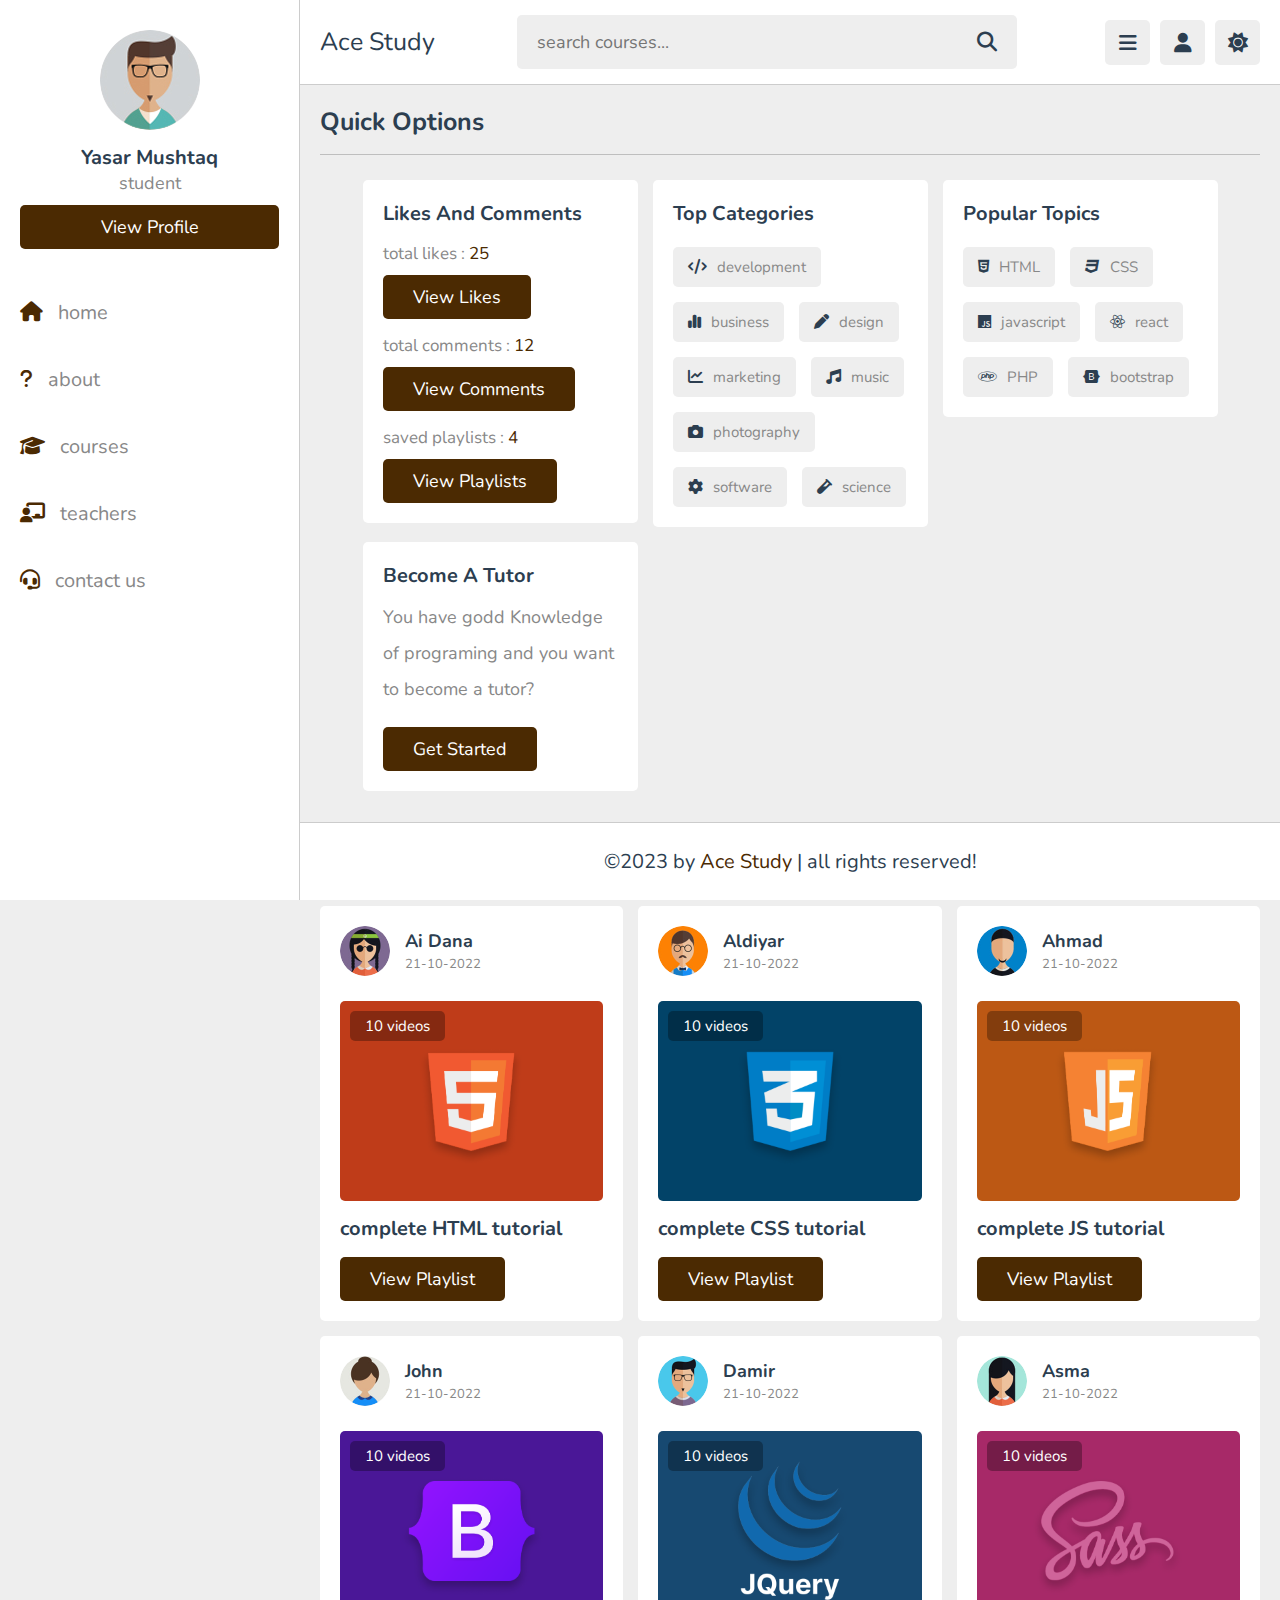
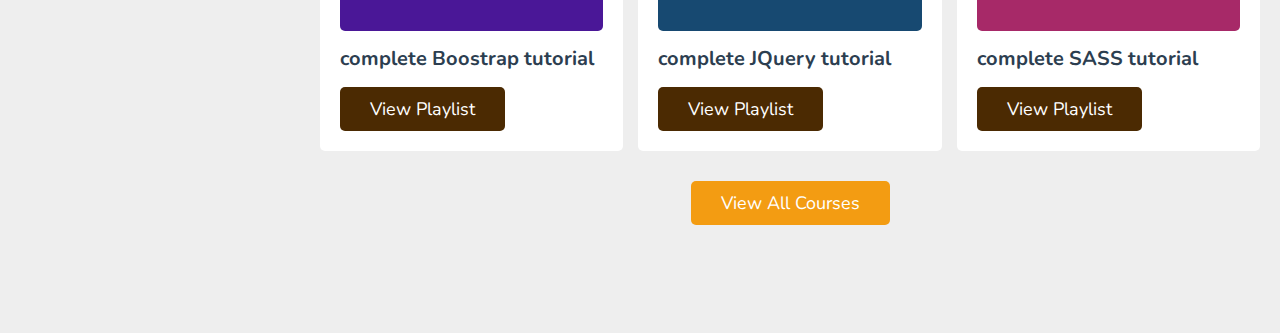
<file: index.html>
<!DOCTYPE html>
<html lang="en">
<head>
   <link rel="icon" href="/images/Fav1.jpg" type="image/x-icon">
   <meta charset="UTF-8">
   <meta http-equiv="X-UA-Compatible" content="IE=edge">
   <meta name="viewport" content="width=device-width, initial-scale=1.0">

   <title>Ace Study</title>

   <!-- font awesome cdn link  -->
   <link rel="stylesheet" href="https://cdnjs.cloudflare.com/ajax/libs/font-awesome/6.1.2/css/all.min.css">

   <!-- custom css file link  -->
   <link rel="stylesheet" href="css/style.css">

</head>
<body>

<header class="header">
   
   <section class="flex">

      <a href="index.html" class="logo">Ace Study</a>

      <form action="search.html" method="post" class="search-form">
         <input type="text" name="search_box" required placeholder="search courses..." maxlength="100">
         <button type="submit" class="fas fa-search"></button>
      </form>

      <div class="icons">
         <div id="menu-btn" class="fas fa-bars"></div>
         <div id="search-btn" class="fas fa-search"></div>
         <div id="user-btn" class="fas fa-user"></div>
         <div id="toggle-btn" class="fas fa-sun"></div>
      </div>

      <div class="profile">
         <img src="images/pic-1.jpg" class="image" alt="">
         <h3 class="name">Yasar Mushtaq</h3>
         <p class="role">student</p>
         <a href="profile.html" class="btn">view profile</a>
         <div class="flex-btn">
            <a href="#" class="option-btn">Sign Out</a>
         </div>
       
      </div>

   </section>

</header>   

<div class="side-bar">

   <div id="close-btn">
      <i class="fas fa-times"></i>
   </div>

   <div class="profile">
      <img src="images/pic-1.jpg" class="image" alt="">
      <h3 class="name">Yasar Mushtaq</h3>
      <p class="role">student</p>
      <a href="profile.html" class="btn">view profile</a>
   </div>

   <nav class="navbar">
      <a href="index.html"><i class="fas fa-home"></i><span>home</span></a>
      <a href="about.html"><i class="fas fa-question"></i><span>about</span></a>
      <a href="courses.html"><i class="fas fa-graduation-cap"></i><span>courses</span></a>
      <a href="teachers.html"><i class="fas fa-chalkboard-user"></i><span>teachers</span></a>
      <a href="contact.html"><i class="fas fa-headset"></i><span>contact us</span></a>
   </nav>

</div>

<section class="home-grid">

   <h1 class="heading">quick options</h1>

   <div class="box-container">

      <div class="box">
         <h3 class="title">likes and comments</h3>
         <p class="likes">total likes : <span>25</span></p>
         <a href="#" class="inline-btn">view likes</a>
         <p class="likes">total comments : <span>12</span></p>
         <a href="#" class="inline-btn">view comments</a>
         <p class="likes">saved playlists : <span>4</span></p>
         <a href="#" class="inline-btn">view playlists</a>
      </div>

      <div class="box">
         <h3 class="title">top categories</h3>
         <div class="flex">
            <a href="#"><i class="fas fa-code"></i><span>development</span></a>
            <a href="#"><i class="fas fa-chart-simple"></i><span>business</span></a>
            <a href="#"><i class="fas fa-pen"></i><span>design</span></a>
            <a href="#"><i class="fas fa-chart-line"></i><span>marketing</span></a>
            <a href="#"><i class="fas fa-music"></i><span>music</span></a>
            <a href="#"><i class="fas fa-camera"></i><span>photography</span></a>
            <a href="#"><i class="fas fa-cog"></i><span>software</span></a>
            <a href="#"><i class="fas fa-vial"></i><span>science</span></a>
         </div>
      </div>

      <div class="box">
         <h3 class="title">popular topics</h3>
         <div class="flex">
            <a href="#"><i class="fab fa-html5"></i><span>HTML</span></a>
            <a href="#"><i class="fab fa-css3"></i><span>CSS</span></a>
            <a href="#"><i class="fab fa-js"></i><span>javascript</span></a>
            <a href="#"><i class="fab fa-react"></i><span>react</span></a>
            <a href="#"><i class="fab fa-php"></i><span>PHP</span></a>
            <a href="#"><i class="fab fa-bootstrap"></i><span>bootstrap</span></a>
         </div>
      </div>

      <div class="box">
         <h3 class="title">become a tutor</h3>
         <p class="tutor">You have godd Knowledge of programing and you want to become a tutor?</p>
         <a href="teachers.html" class="inline-btn">get started</a>
      </div>

   </div>

</section>



<section class="courses">

   <h1 class="heading">our courses</h1>

   <div class="box-container">

      <div class="box">
         <div class="tutor">
            <img src="images/pic-2.jpg" alt="">
            <div class="info">
               <h3>Ai Dana</h3>
               <span>21-10-2022</span>
            </div>
         </div>
         <div class="thumb">
            <img src="images/thumb-1.png" alt="">
            <span>10 videos</span>
         </div>
         <h3 class="title">complete HTML tutorial</h3>
         <a href="playlist.html" class="inline-btn">view playlist</a>
      </div>

      <div class="box">
         <div class="tutor">
            <img src="images/pic-3.jpg" alt="">
            <div class="info">
               <h3>Aldiyar</h3>
               <span>21-10-2022</span>
            </div>
         </div>
         <div class="thumb">
            <img src="images/thumb-2.png" alt="">
            <span>10 videos</span>
         </div>
         <h3 class="title">complete CSS tutorial</h3>
         <a href="playlist.html" class="inline-btn">view playlist</a>
      </div>

      <div class="box">
         <div class="tutor">
            <img src="images/pic-4.jpg" alt="">
            <div class="info">
               <h3>Ahmad</h3>
               <span>21-10-2022</span>
            </div>
         </div>
         <div class="thumb">
            <img src="images/thumb-3.png" alt="">
            <span>10 videos</span>
         </div>
         <h3 class="title">complete JS tutorial</h3>
         <a href="playlist.html" class="inline-btn">view playlist</a>
      </div>

      <div class="box">
         <div class="tutor">
            <img src="images/pic-5.jpg" alt="">
            <div class="info">
               <h3>John</h3>
               <span>21-10-2022</span>
            </div>
         </div>
         <div class="thumb">
            <img src="images/thumb-4.png" alt="">
            <span>10 videos</span>
         </div>
         <h3 class="title">complete Boostrap tutorial</h3>
         <a href="playlist.html" class="inline-btn">view playlist</a>
      </div>

      <div class="box">
         <div class="tutor">
            <img src="images/pic-6.jpg" alt="">
            <div class="info">
               <h3>Damir</h3>
               <span>21-10-2022</span>
            </div>
         </div>
         <div class="thumb">
            <img src="images/thumb-5.png" alt="">
            <span>10 videos</span>
         </div>
         <h3 class="title">complete JQuery tutorial</h3>
         <a href="playlist.html" class="inline-btn">view playlist</a>
      </div>

      <div class="box">
         <div class="tutor">
            <img src="images/pic-7.jpg" alt="">
            <div class="info">
               <h3>Asma</h3>
               <span>21-10-2022</span>
            </div>
         </div>
         <div class="thumb">
            <img src="images/thumb-6.png" alt="">
            <span>10 videos</span>
         </div>
         <h3 class="title">complete SASS tutorial</h3>
         <a href="playlist.html" class="inline-btn">view playlist</a>
      </div>

   </div>

   <div class="more-btn">
      <a href="courses.html" class="inline-option-btn">view all courses</a>
   </div>

</section>















<footer class="footer">

   &copy;2023 by <span>Ace Study</span> | all rights reserved!

</footer>

<!-- custom js file link  -->
<script src="js/script.js"></script>

   
</body>
</html>
</file>
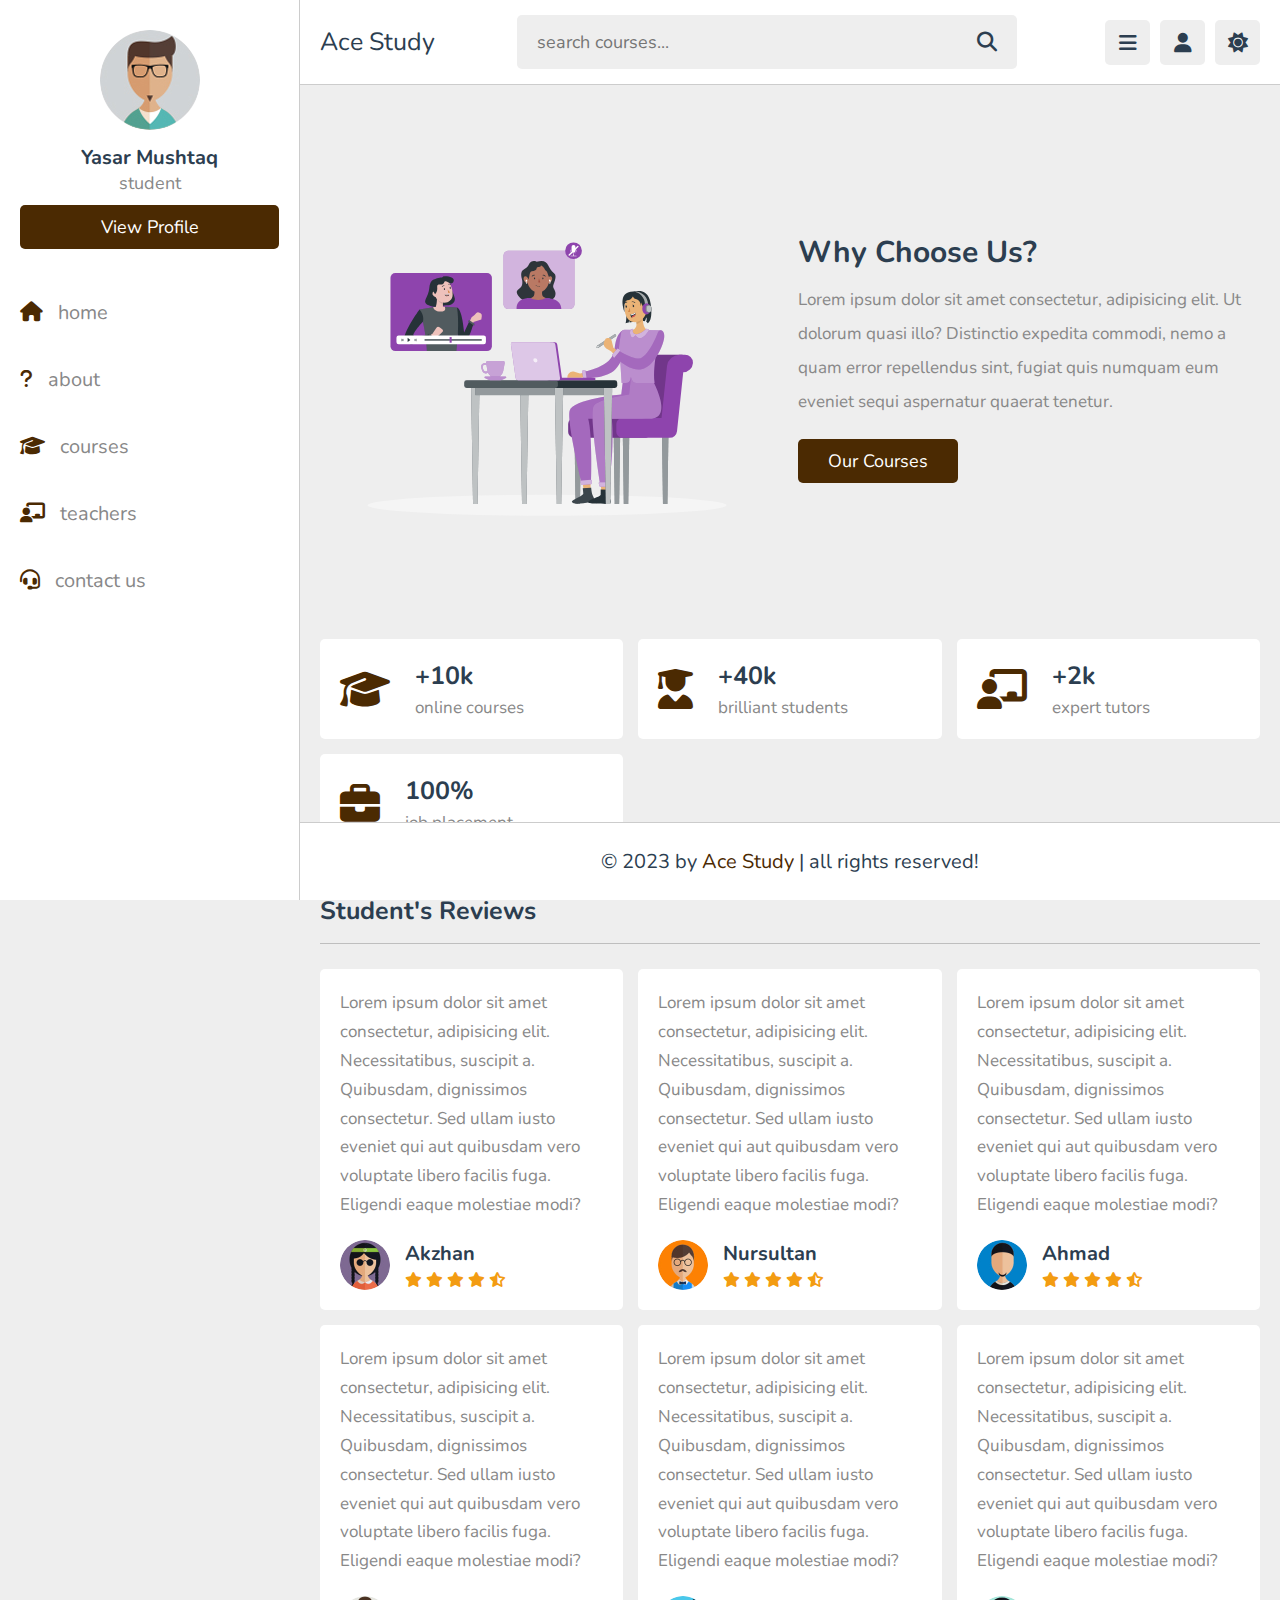
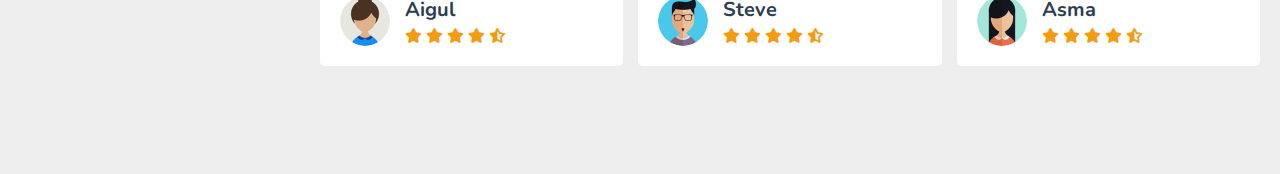
<file: about.html>
<!DOCTYPE html>
<html lang="en">
<head>
   <link rel="icon" href="/images/Fav1.jpg" type="image/x-icon">
   <meta charset="UTF-8">
   <meta http-equiv="X-UA-Compatible" content="IE=edge">
   <meta name="viewport" content="width=device-width, initial-scale=1.0">
   <title>Ace Study</title>

   <!-- font awesome cdn link  -->
   <link rel="stylesheet" href="https://cdnjs.cloudflare.com/ajax/libs/font-awesome/6.1.2/css/all.min.css">

   <!-- custom css file link  -->
   <link rel="stylesheet" href="css/style.css">

</head>
<body>

<header class="header">
   
   <section class="flex">

      <a href="index.html" class="logo">Ace Study</a>

      <form action="search.html" method="post" class="search-form">
         <input type="text" name="search_box" required placeholder="search courses..." maxlength="100">
         <button type="submit" class="fas fa-search"></button>
      </form>

      <div class="icons">
         <div id="menu-btn" class="fas fa-bars"></div>
         <div id="search-btn" class="fas fa-search"></div>
         <div id="user-btn" class="fas fa-user"></div>
         <div id="toggle-btn" class="fas fa-sun"></div>
      </div>

      <div class="profile">
         <img src="images/pic-1.jpg" class="image" alt="">
         <h3 class="name">Yasar Mushtaq</h3>
         <p class="role">student</p>
         <a href="profile.html" class="btn">view profile</a>
         <div class="flex-btn">
            <a href="#" class="option-btn">Sign Out</a>
         </div>
      </div>

   </section>

</header>   

<div class="side-bar">

   <div id="close-btn">
      <i class="fas fa-times"></i>
   </div>

   <div class="profile">
      <img src="images/pic-1.jpg" class="image" alt="">
      <h3 class="name">Yasar Mushtaq</h3>
      <p class="role">student</p>
      <a href="profile.html" class="btn">view profile</a>
   </div>

   <nav class="navbar">
      <a href="index.html"><i class="fas fa-home"></i><span>home</span></a>
      <a href="about.html"><i class="fas fa-question"></i><span>about</span></a>
      <a href="courses.html"><i class="fas fa-graduation-cap"></i><span>courses</span></a>
      <a href="teachers.html"><i class="fas fa-chalkboard-user"></i><span>teachers</span></a>
      <a href="contact.html"><i class="fas fa-headset"></i><span>contact us</span></a>
   </nav>

</div>

<section class="about">

   <div class="row">

      <div class="image">
         <img src="images/about-img.svg" alt="">
      </div>

      <div class="content">
         <h3>why choose us?</h3>
         <p>Lorem ipsum dolor sit amet consectetur, adipisicing elit. Ut dolorum quasi illo? Distinctio expedita commodi, nemo a quam error repellendus sint, fugiat quis numquam eum eveniet sequi aspernatur quaerat tenetur.</p>
         <a href="courses.html" class="inline-btn">our courses</a>
      </div>

   </div>

   <div class="box-container">

      <div class="box">
         <i class="fas fa-graduation-cap"></i>
         <div>
            <h3>+10k</h3>
            <p>online courses</p>
         </div>
      </div>

      <div class="box">
         <i class="fas fa-user-graduate"></i>
         <div>
            <h3>+40k</h3>
            <p>brilliant students</p>
         </div>
      </div>

      <div class="box">
         <i class="fas fa-chalkboard-user"></i>
         <div>
            <h3>+2k</h3>
            <p>expert tutors</p>
         </div>
      </div>

      <div class="box">
         <i class="fas fa-briefcase"></i>
         <div>
            <h3>100%</h3>
            <p>job placement</p>
         </div>
      </div>

   </div>

</section> 

<section class="reviews">

   <h1 class="heading">student's reviews</h1>

   <div class="box-container">

      <div class="box">
         <p>Lorem ipsum dolor sit amet consectetur, adipisicing elit. Necessitatibus, suscipit a. Quibusdam, dignissimos consectetur. Sed ullam iusto eveniet qui aut quibusdam vero voluptate libero facilis fuga. Eligendi eaque molestiae modi?</p>
         <div class="student">
            <img src="images/pic-2.jpg" alt="">
            <div>
               <h3>Akzhan</h3>
               <div class="stars">
                  <i class="fas fa-star"></i>
                  <i class="fas fa-star"></i>
                  <i class="fas fa-star"></i>
                  <i class="fas fa-star"></i>
                  <i class="fas fa-star-half-alt"></i>
               </div>
            </div>
         </div>
      </div>

      <div class="box">
         <p>Lorem ipsum dolor sit amet consectetur, adipisicing elit. Necessitatibus, suscipit a. Quibusdam, dignissimos consectetur. Sed ullam iusto eveniet qui aut quibusdam vero voluptate libero facilis fuga. Eligendi eaque molestiae modi?</p>
         <div class="student">
            <img src="images/pic-3.jpg" alt="">
            <div>
               <h3>Nursultan</h3>
               <div class="stars">
                  <i class="fas fa-star"></i>
                  <i class="fas fa-star"></i>
                  <i class="fas fa-star"></i>
                  <i class="fas fa-star"></i>
                  <i class="fas fa-star-half-alt"></i>
               </div>
            </div>
         </div>
      </div>

      <div class="box">
         <p>Lorem ipsum dolor sit amet consectetur, adipisicing elit. Necessitatibus, suscipit a. Quibusdam, dignissimos consectetur. Sed ullam iusto eveniet qui aut quibusdam vero voluptate libero facilis fuga. Eligendi eaque molestiae modi?</p>
         <div class="student">
            <img src="images/pic-4.jpg" alt="">
            <div>
               <h3>Ahmad</h3>
               <div class="stars">
                  <i class="fas fa-star"></i>
                  <i class="fas fa-star"></i>
                  <i class="fas fa-star"></i>
                  <i class="fas fa-star"></i>
                  <i class="fas fa-star-half-alt"></i>
               </div>
            </div>
         </div>
      </div>

      <div class="box">
         <p>Lorem ipsum dolor sit amet consectetur, adipisicing elit. Necessitatibus, suscipit a. Quibusdam, dignissimos consectetur. Sed ullam iusto eveniet qui aut quibusdam vero voluptate libero facilis fuga. Eligendi eaque molestiae modi?</p>
         <div class="student">
            <img src="images/pic-5.jpg" alt="">
            <div>
               <h3>Aigul</h3>
               <div class="stars">
                  <i class="fas fa-star"></i>
                  <i class="fas fa-star"></i>
                  <i class="fas fa-star"></i>
                  <i class="fas fa-star"></i>
                  <i class="fas fa-star-half-alt"></i>
               </div>
            </div>
         </div>
      </div>

      <div class="box">
         <p>Lorem ipsum dolor sit amet consectetur, adipisicing elit. Necessitatibus, suscipit a. Quibusdam, dignissimos consectetur. Sed ullam iusto eveniet qui aut quibusdam vero voluptate libero facilis fuga. Eligendi eaque molestiae modi?</p>
         <div class="student">
            <img src="images/pic-6.jpg" alt="">
            <div>
               <h3>Steve</h3>
               <div class="stars">
                  <i class="fas fa-star"></i>
                  <i class="fas fa-star"></i>
                  <i class="fas fa-star"></i>
                  <i class="fas fa-star"></i>
                  <i class="fas fa-star-half-alt"></i>
               </div>
            </div>
         </div>
      </div>

      <div class="box">
         <p>Lorem ipsum dolor sit amet consectetur, adipisicing elit. Necessitatibus, suscipit a. Quibusdam, dignissimos consectetur. Sed ullam iusto eveniet qui aut quibusdam vero voluptate libero facilis fuga. Eligendi eaque molestiae modi?</p>
         <div class="student">
            <img src="images/pic-7.jpg" alt="">
            <div>
               <h3>Asma</h3>
               <div class="stars">
                  <i class="fas fa-star"></i>
                  <i class="fas fa-star"></i>
                  <i class="fas fa-star"></i>
                  <i class="fas fa-star"></i>
                  <i class="fas fa-star-half-alt"></i>
               </div>
            </div>
         </div>
      </div>

   </div>

</section>













<footer class="footer">

   &copy; 2023 by <span>Ace Study</span> | all rights reserved!

</footer>

<!-- custom js file link  -->
<script src="js/script.js"></script>

   
</body>
</html>
</file>
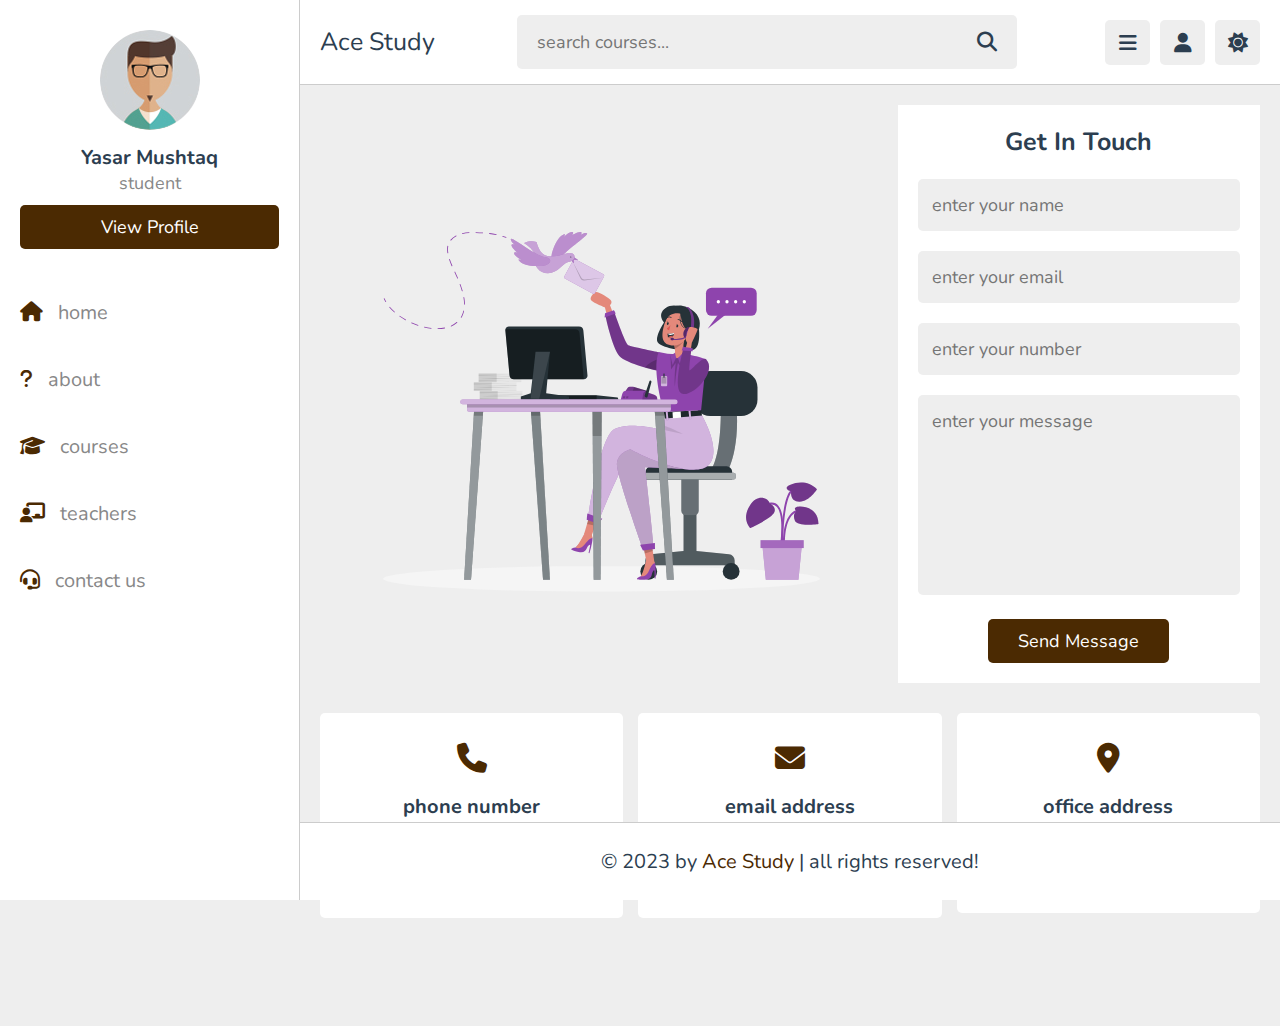
<file: contact.html>
<!DOCTYPE html>
<html lang="en">
<head>
   <link rel="icon" href="/images/Fav1.jpg" type="image/x-icon">
   <meta charset="UTF-8">
   <meta http-equiv="X-UA-Compatible" content="IE=edge">
   <meta name="viewport" content="width=device-width, initial-scale=1.0">
   <title>Ace Study</title>

   <!-- font awesome cdn link  -->
   <link rel="stylesheet" href="https://cdnjs.cloudflare.com/ajax/libs/font-awesome/6.1.2/css/all.min.css">

   <!-- custom css file link  -->
   <link rel="stylesheet" href="css/style.css">

</head>
<body>

<header class="header">
   
   <section class="flex">

      <a href="index.html" class="logo">Ace Study</a>

      <form action="search.html" method="post" class="search-form">
         <input type="text" name="search_box" required placeholder="search courses..." maxlength="100">
         <button type="submit" class="fas fa-search"></button>
      </form>

      <div class="icons">
         <div id="menu-btn" class="fas fa-bars"></div>
         <div id="search-btn" class="fas fa-search"></div>
         <div id="user-btn" class="fas fa-user"></div>
         <div id="toggle-btn" class="fas fa-sun"></div>
      </div>

      <div class="profile">
         <img src="images/pic-1.jpg" class="image" alt="">
         <h3 class="name">Yasar Mushtaq</h3>
         <p class="role">student</p>
         <a href="profile.html" class="btn">view profile</a>
         <div class="flex-btn">
            <a href="#" class="option-btn">Sign Out</a>
         </div>

   </section>

</header>   

<div class="side-bar">

   <div id="close-btn">
      <i class="fas fa-times"></i>
   </div>

   <div class="profile">
      <img src="images/pic-1.jpg" class="image" alt="">
      <h3 class="name">Yasar Mushtaq</h3>
      <p class="role">student</p>
      <a href="profile.html" class="btn">view profile</a>
   </div>

   <nav class="navbar">
      <a href="index.html"><i class="fas fa-home"></i><span>home</span></a>
      <a href="about.html"><i class="fas fa-question"></i><span>about</span></a>
      <a href="courses.html"><i class="fas fa-graduation-cap"></i><span>courses</span></a>
      <a href="teachers.html"><i class="fas fa-chalkboard-user"></i><span>teachers</span></a>
      <a href="contact.html"><i class="fas fa-headset"></i><span>contact us</span></a>
   </nav>

</div>

<section class="contact">

   <div class="row">

      <div class="image">
         <img src="images/contact-img.svg" alt="">
      </div>

      <form action="" method="post">
         <h3>get in touch</h3>
         <input type="text" placeholder="enter your name" name="name" required maxlength="50" class="box">
         <input type="email" placeholder="enter your email" name="email" required maxlength="50" class="box">
         <input type="number" placeholder="enter your number" name="number" required maxlength="50" class="box">
         <textarea name="msg" class="box" placeholder="enter your message" required maxlength="1000" cols="30" rows="10"></textarea>
         <input type="submit" value="send message" class="inline-btn" name="submit">
      </form>

   </div>

   <div class="box-container">

      <div class="box">
         <i class="fas fa-phone"></i>
         <h3>phone number</h3>
         <a href="#">+7 000 000 0000</a>
         <a href="#">+7 000 000 0000</a>
      </div>
      
      <div class="box">
         <i class="fas fa-envelope"></i>
         <h3>email address</h3>
         <a href="mailto:Info@AceStudy.com">Info@AceStudy.com</a>
         <a href="mailto:Info@AceStudy.com">Info@AceStudy.com</a>
      </div>

      <div class="box">
         <i class="fas fa-map-marker-alt"></i>
         <h3>office address</h3>
         <a href="#">Kabanibai Batyr avenue 60a/13, Astana, Kazakhstan</a>
      </div>

   </div>

</section>














<footer class="footer">

   &copy; 2023 by <span>Ace Study</span> | all rights reserved!

</footer>

<!-- custom js file link  -->
<script src="js/script.js"></script>

   
</body>
</html>
</file>
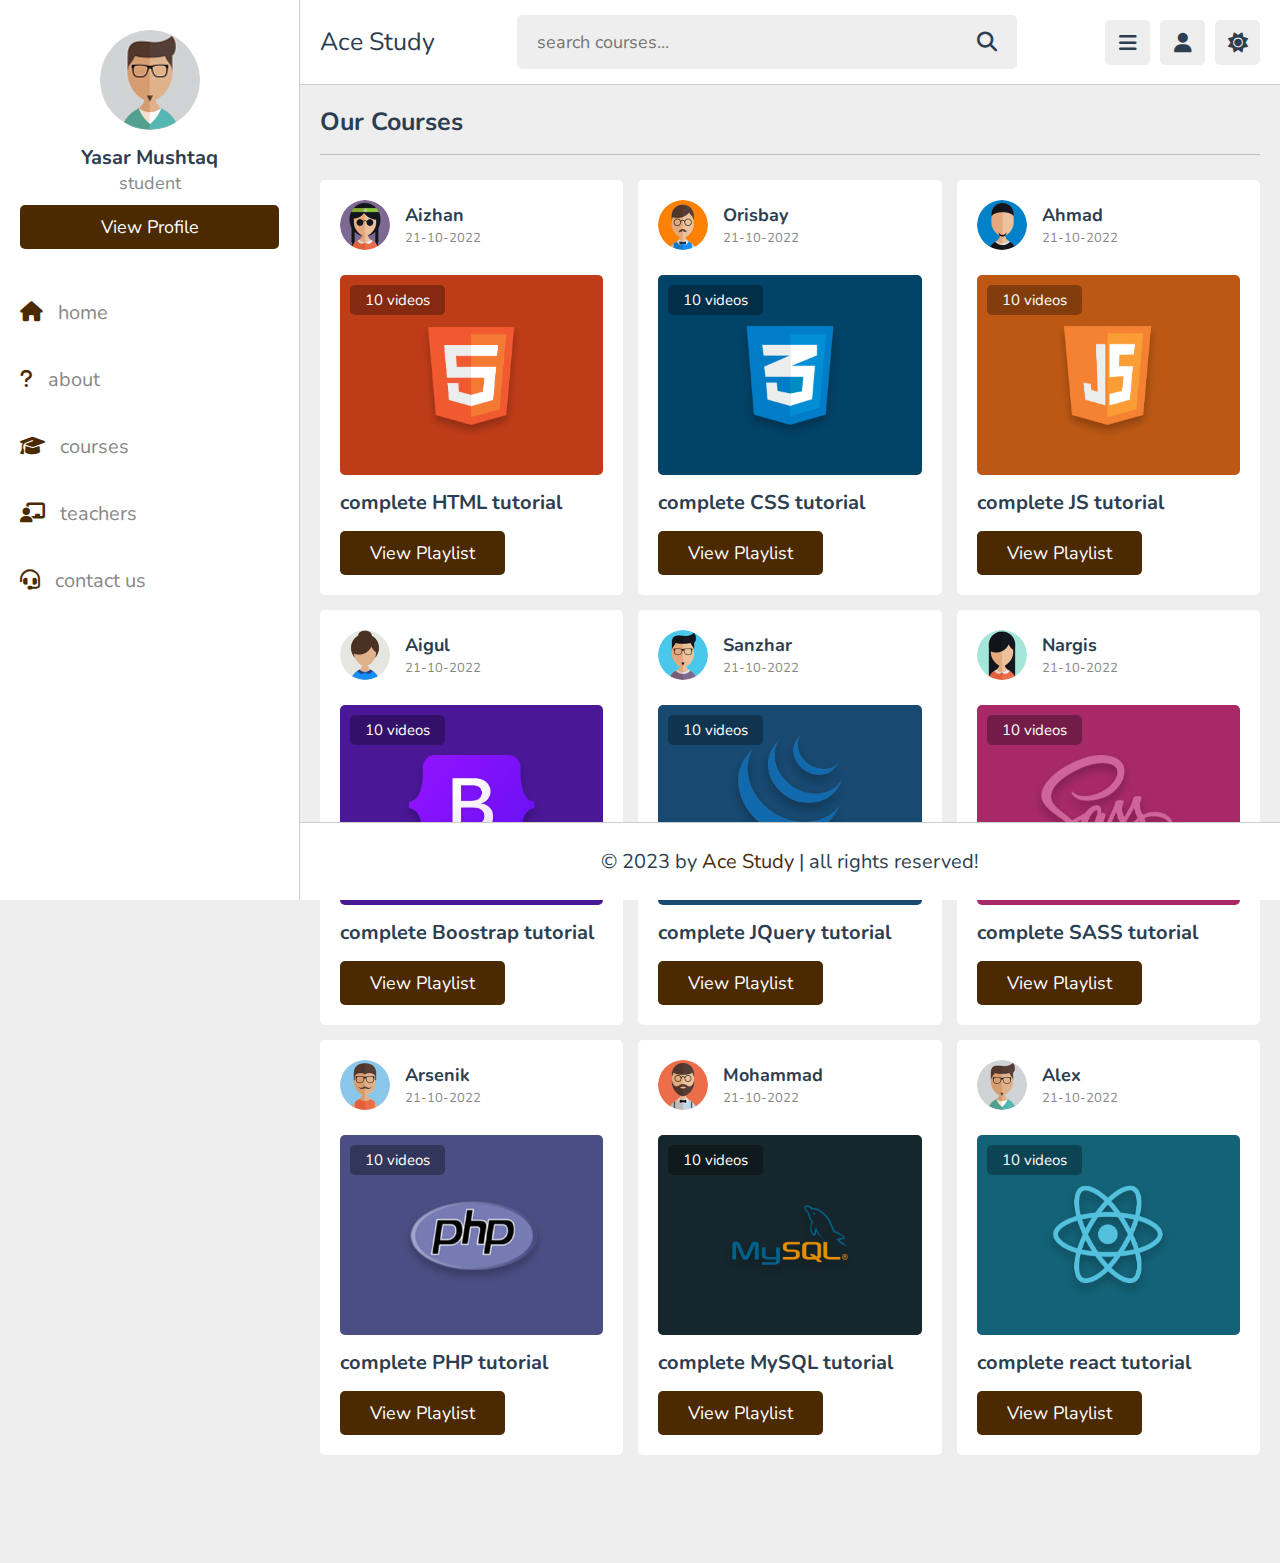
<file: courses.html>
<!DOCTYPE html>
<html lang="en">
<head>
   <link rel="icon" href="/images/Fav1.jpg" type="image/x-icon">
   <meta charset="UTF-8">
   <meta http-equiv="X-UA-Compatible" content="IE=edge">
   <meta name="viewport" content="width=device-width, initial-scale=1.0">
   <title>Ace Study</title>

   <!-- font awesome cdn link  -->
   <link rel="stylesheet" href="https://cdnjs.cloudflare.com/ajax/libs/font-awesome/6.1.2/css/all.min.css">

   <!-- custom css file link  -->
   <link rel="stylesheet" href="css/style.css">

</head>
<body>

<header class="header">
   
   <section class="flex">

      <a href="index.html" class="logo">Ace Study</a>

      <form action="search.html" method="post" class="search-form">
         <input type="text" name="search_box" required placeholder="search courses..." maxlength="100">
         <button type="submit" class="fas fa-search"></button>
      </form>

      <div class="icons">
         <div id="menu-btn" class="fas fa-bars"></div>
         <div id="search-btn" class="fas fa-search"></div>
         <div id="user-btn" class="fas fa-user"></div>
         <div id="toggle-btn" class="fas fa-sun"></div>
      </div>

      <div class="profile">
         <img src="images/pic-1.jpg" class="image" alt="">
         <h3 class="name">Yasar Mushtaq</h3>
         <p class="role">student</p>
         <a href="profile.html" class="btn">view profile</a>
         <div class="flex-btn">
            <a href="#" class="option-btn">Sign Out</a>
         </div>
         
      </div>

   </section>

</header>   

<div class="side-bar">

   <div id="close-btn">
      <i class="fas fa-times"></i>
   </div>

   <div class="profile">
      <img src="images/pic-1.jpg" class="image" alt="">
      <h3 class="name">Yasar Mushtaq</h3>
      <p class="role">student</p>
      <a href="profile.html" class="btn">view profile</a>
   </div>

   <nav class="navbar">
      <a href="index.html"><i class="fas fa-home"></i><span>home</span></a>
      <a href="about.html"><i class="fas fa-question"></i><span>about</span></a>
      <a href="courses.html"><i class="fas fa-graduation-cap"></i><span>courses</span></a>
      <a href="teachers.html"><i class="fas fa-chalkboard-user"></i><span>teachers</span></a>
      <a href="contact.html"><i class="fas fa-headset"></i><span>contact us</span></a>
   </nav>

</div>

<section class="courses">

   <h1 class="heading">our courses</h1>

   <div class="box-container">

      <div class="box">
         <div class="tutor">
            <img src="images/pic-2.jpg" alt="">
            <div class="info">
               <h3>Aizhan</h3>
               <span>21-10-2022</span>
            </div>
         </div>
         <div class="thumb">
            <img src="images/thumb-1.png" alt="">
            <span>10 videos</span>
         </div>
         <h3 class="title">complete HTML tutorial</h3>
         <a href="playlist.html" class="inline-btn">view playlist</a>
      </div>

      <div class="box">
         <div class="tutor">
            <img src="images/pic-3.jpg" alt="">
            <div class="info">
               <h3>Orisbay</h3>
               <span>21-10-2022</span>
            </div>
         </div>
         <div class="thumb">
            <img src="images/thumb-2.png" alt="">
            <span>10 videos</span>
         </div>
         <h3 class="title">complete CSS tutorial</h3>
         <a href="playlist.html" class="inline-btn">view playlist</a>
      </div>

      <div class="box">
         <div class="tutor">
            <img src="images/pic-4.jpg" alt="">
            <div class="info">
               <h3>Ahmad</h3>
               <span>21-10-2022</span>
            </div>
         </div>
         <div class="thumb">
            <img src="images/thumb-3.png" alt="">
            <span>10 videos</span>
         </div>
         <h3 class="title">complete JS tutorial</h3>
         <a href="playlist.html" class="inline-btn">view playlist</a>
      </div>

      <div class="box">
         <div class="tutor">
            <img src="images/pic-5.jpg" alt="">
            <div class="info">
               <h3>Aigul</h3>
               <span>21-10-2022</span>
            </div>
         </div>
         <div class="thumb">
            <img src="images/thumb-4.png" alt="">
            <span>10 videos</span>
         </div>
         <h3 class="title">complete Boostrap tutorial</h3>
         <a href="playlist.html" class="inline-btn">view playlist</a>
      </div>

      <div class="box">
         <div class="tutor">
            <img src="images/pic-6.jpg" alt="">
            <div class="info">
               <h3>Sanzhar</h3>
               <span>21-10-2022</span>
            </div>
         </div>
         <div class="thumb">
            <img src="images/thumb-5.png" alt="">
            <span>10 videos</span>
         </div>
         <h3 class="title">complete JQuery tutorial</h3>
         <a href="playlist.html" class="inline-btn">view playlist</a>
      </div>

      <div class="box">
         <div class="tutor">
            <img src="images/pic-7.jpg" alt="">
            <div class="info">
               <h3>Nargis</h3>
               <span>21-10-2022</span>
            </div>
         </div>
         <div class="thumb">
            <img src="images/thumb-6.png" alt="">
            <span>10 videos</span>
         </div>
         <h3 class="title">complete SASS tutorial</h3>
         <a href="playlist.html" class="inline-btn">view playlist</a>
      </div>

      <div class="box">
         <div class="tutor">
            <img src="images/pic-8.jpg" alt="">
            <div class="info">
               <h3>Arsenik</h3>
               <span>21-10-2022</span>
            </div>
         </div>
         <div class="thumb">
            <img src="images/thumb-7.png" alt="">
            <span>10 videos</span>
         </div>
         <h3 class="title">complete PHP tutorial</h3>
         <a href="playlist.html" class="inline-btn">view playlist</a>
      </div>

      <div class="box">
         <div class="tutor">
            <img src="images/pic-9.jpg" alt="">
            <div class="info">
               <h3>Mohammad</h3>
               <span>21-10-2022</span>
            </div>
         </div>
         <div class="thumb">
            <img src="images/thumb-8.png" alt="">
            <span>10 videos</span>
         </div>
         <h3 class="title">complete MySQL tutorial</h3>
         <a href="playlist.html" class="inline-btn">view playlist</a>
      </div>

      <div class="box">
         <div class="tutor">
            <img src="images/pic-1.jpg" alt="">
            <div class="info">
               <h3>Alex</h3>
               <span>21-10-2022</span>
            </div>
         </div>
         <div class="thumb">
            <img src="images/thumb-9.png" alt="">
            <span>10 videos</span>
         </div>
         <h3 class="title">complete react tutorial</h3>
         <a href="playlist.html" class="inline-btn">view playlist</a>
      </div>

   </div>

</section>














<footer class="footer">

   &copy; 2023 by <span>Ace Study</span> | all rights reserved!

</footer>

<!-- custom js file link  -->
<script src="js/script.js"></script>

   
</body>
</html>
</file>
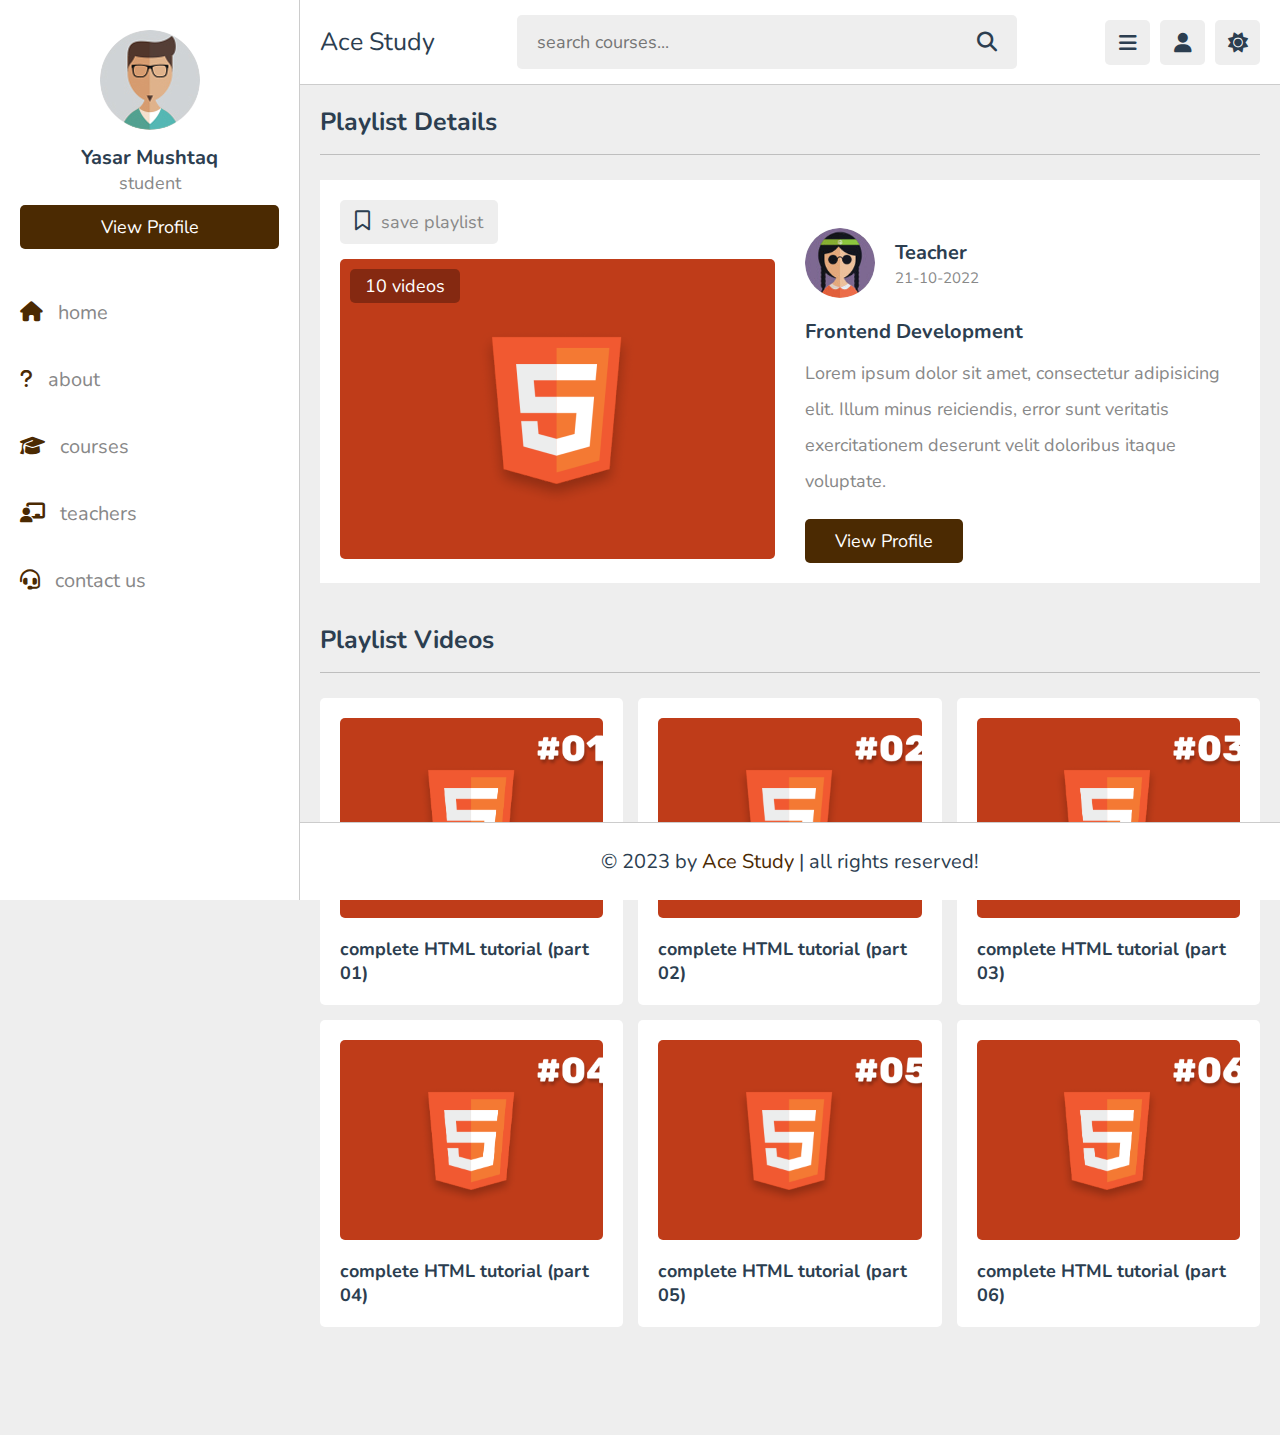
<file: playlist.html>
<!DOCTYPE html>
<html lang="en">
<head>
   <link rel="icon" href="/images/Fav1.jpg" type="image/x-icon">
   <meta charset="UTF-8">
   <meta http-equiv="X-UA-Compatible" content="IE=edge">
   <meta name="viewport" content="width=device-width, initial-scale=1.0">
   <title>Ace Study</title>

   <!-- font awesome cdn link  -->
   <link rel="stylesheet" href="https://cdnjs.cloudflare.com/ajax/libs/font-awesome/6.1.2/css/all.min.css">

   <!-- custom css file link  -->
   <link rel="stylesheet" href="css/style.css">

</head>
<body>

<header class="header">
   
   <section class="flex">

      <a href="index.html" class="logo">Ace Study</a>

      <form action="search.html" method="post" class="search-form">
         <input type="text" name="search_box" required placeholder="search courses..." maxlength="100">
         <button type="submit" class="fas fa-search"></button>
      </form>

      <div class="icons">
         <div id="menu-btn" class="fas fa-bars"></div>
         <div id="search-btn" class="fas fa-search"></div>
         <div id="user-btn" class="fas fa-user"></div>
         <div id="toggle-btn" class="fas fa-sun"></div>
      </div>

      <div class="profile">
         <img src="images/pic-1.jpg" class="image" alt="">
         <h3 class="name">Yasar Mushtaq</h3>
         <p class="role">student</p>
         <a href="profile.html" class="btn">view profile</a>
         <div class="flex-btn">
            <a href="#" class="option-btn">Sign Out</a>
         </div>
         
      </div>

   </section>

</header>   

<div class="side-bar">

   <div id="close-btn">
      <i class="fas fa-times"></i>
   </div>

   <div class="profile">
      <img src="images/pic-1.jpg" class="image" alt="">
      <h3 class="name">Yasar Mushtaq</h3>
      <p class="role">student</p>
      <a href="profile.html" class="btn">view profile</a>
   </div>

   <nav class="navbar">
      <a href="index.html"><i class="fas fa-home"></i><span>home</span></a>
      <a href="about.html"><i class="fas fa-question"></i><span>about</span></a>
      <a href="courses.html"><i class="fas fa-graduation-cap"></i><span>courses</span></a>
      <a href="teachers.html"><i class="fas fa-chalkboard-user"></i><span>teachers</span></a>
      <a href="contact.html"><i class="fas fa-headset"></i><span>contact us</span></a>
   </nav>

</div>

<section class="playlist-details">

   <h1 class="heading">playlist details</h1>

   <div class="row">

      <div class="column">
         <form action="" method="post" class="save-playlist">
            <button type="submit"><i class="far fa-bookmark"></i> <span>save playlist</span></button>
         </form>
   
         <div class="thumb">
            <img src="images/thumb-1.png" alt="">
            <span>10 videos</span>
         </div>
      </div>
      <div class="column">
         <div class="tutor">
            <img src="images/pic-2.jpg" alt="">
            <div>
               <h3>Teacher</h3>
               <span>21-10-2022</span>
            </div>
         </div>
   
         <div class="details">
            <h3>Frontend Development</h3>
            <p>Lorem ipsum dolor sit amet, consectetur adipisicing elit. Illum minus reiciendis, error sunt veritatis exercitationem deserunt velit doloribus itaque voluptate.</p>
            <a href="teacher_profile.html" class="inline-btn">view profile</a>
         </div>
      </div>
   </div>

</section>

<section class="playlist-videos">

   <h1 class="heading">playlist videos</h1>

   <div class="box-container">

      <a class="box" href="watch-video.html">
         <i class="fas fa-play"></i>
         <img src="images/post-1-1.png" alt="">
         <h3>complete HTML tutorial (part 01)</h3>
      </a>

      <a class="box" href="watch-video.html">
         <i class="fas fa-play"></i>
         <img src="images/post-1-2.png" alt="">
         <h3>complete HTML tutorial (part 02)</h3>
      </a>

      <a class="box" href="watch-video.html">
         <i class="fas fa-play"></i>
         <img src="images/post-1-3.png" alt="">
         <h3>complete HTML tutorial (part 03)</h3>
      </a>

      <a class="box" href="watch-video.html">
         <i class="fas fa-play"></i>
         <img src="images/post-1-4.png" alt="">
         <h3>complete HTML tutorial (part 04)</h3>
      </a>

      <a class="box" href="watch-video.html">
         <i class="fas fa-play"></i>
         <img src="images/post-1-5.png" alt="">
         <h3>complete HTML tutorial (part 05)</h3>
      </a>

      <a class="box" href="watch-video.html">
         <i class="fas fa-play"></i>
         <img src="images/post-1-6.png" alt="">
         <h3>complete HTML tutorial (part 06)</h3>
      </a>

   </div>

</section>













<footer class="footer">

   &copy; 2023 by <span>Ace Study</span> | all rights reserved!

</footer>

<!-- custom js file link  -->
<script src="js/script.js"></script>

   
</body>
</html>
</file>
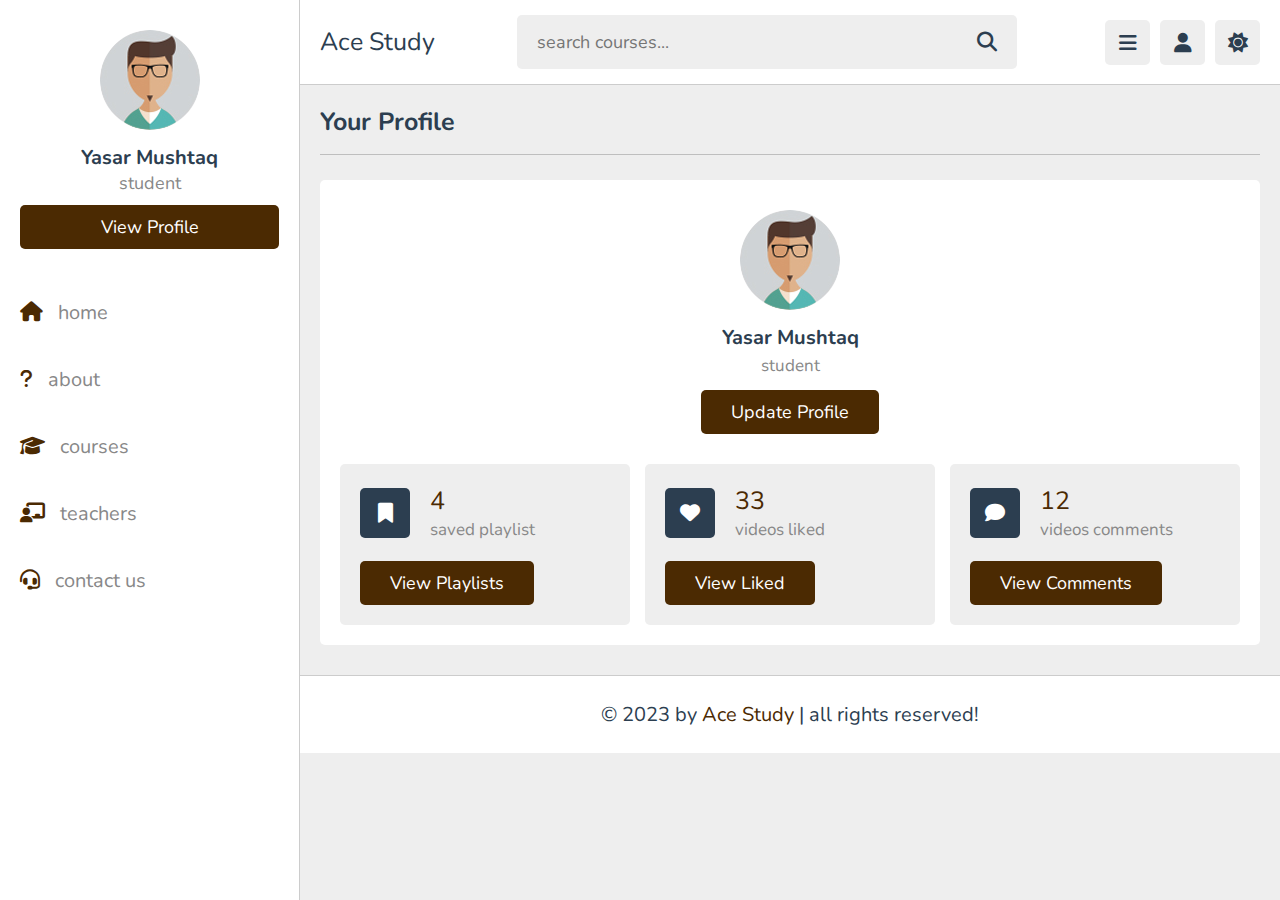
<file: profile.html>
<!DOCTYPE html>
<html lang="en">
<head>
   <link rel="icon" href="/images/Fav1.jpg" type="image/x-icon">
   <meta charset="UTF-8">
   <meta http-equiv="X-UA-Compatible" content="IE=edge">
   <meta name="viewport" content="width=device-width, initial-scale=1.0">
   <title>Ace Study</title>

   <!-- font awesome cdn link  -->
   <link rel="stylesheet" href="https://cdnjs.cloudflare.com/ajax/libs/font-awesome/6.1.2/css/all.min.css">

   <!-- custom css file link  -->
   <link rel="stylesheet" href="css/style.css">

</head>
<body>

<header class="header">
   
   <section class="flex">

      <a href="index.html" class="logo">Ace Study</a>

      <form action="search.html" method="post" class="search-form">
         <input type="text" name="search_box" required placeholder="search courses..." maxlength="100">
         <button type="submit" class="fas fa-search"></button>
      </form>

      <div class="icons">
         <div id="menu-btn" class="fas fa-bars"></div>
         <div id="search-btn" class="fas fa-search"></div>
         <div id="user-btn" class="fas fa-user"></div>
         <div id="toggle-btn" class="fas fa-sun"></div>
      </div>

      <div class="profile">
         <img src="images/pic-1.jpg" class="image" alt="">
         <h3 class="name">Yasar Mushtaq</h3>
         <p class="role">student</p>
         <a href="profile.html" class="btn">view profile</a>
         <div class="flex-btn">
            <a href="#" class="option-btn">Sign Out</a>
         </div>
         =
      </div>

   </section>

</header>   

<div class="side-bar">

   <div id="close-btn">
      <i class="fas fa-times"></i>
   </div>

   <div class="profile">
      <img src="images/pic-1.jpg" class="image" alt="">
      <h3 class="name">Yasar Mushtaq</h3>
      <p class="role">student</p>
      <a href="profile.html" class="btn">view profile</a>
   </div>

   <nav class="navbar">
      <a href="index.html"><i class="fas fa-home"></i><span>home</span></a>
      <a href="about.html"><i class="fas fa-question"></i><span>about</span></a>
      <a href="courses.html"><i class="fas fa-graduation-cap"></i><span>courses</span></a>
      <a href="teachers.html"><i class="fas fa-chalkboard-user"></i><span>teachers</span></a>
      <a href="contact.html"><i class="fas fa-headset"></i><span>contact us</span></a>
   </nav>

</div>

<section class="user-profile">

   <h1 class="heading">your profile</h1>

   <div class="info">

      <div class="user">
         <img src="images/pic-1.jpg" alt="">
         <h3>Yasar Mushtaq</h3>
         <p>student</p>
         <a href="update.html" class="inline-btn">update profile</a>
      </div>
   
      <div class="box-container">
   
         <div class="box">
            <div class="flex">
               <i class="fas fa-bookmark"></i>
               <div>
                  <span>4</span>
                  <p>saved playlist</p>
               </div>
            </div>
            <a href="#" class="inline-btn">view playlists</a>
         </div>
   
         <div class="box">
            <div class="flex">
               <i class="fas fa-heart"></i>
               <div>
                  <span>33</span>
                  <p>videos liked</p>
               </div>
            </div>
            <a href="#" class="inline-btn">view liked</a>
         </div>
   
         <div class="box">
            <div class="flex">
               <i class="fas fa-comment"></i>
               <div>
                  <span>12</span>
                  <p>videos comments</p>
               </div>
            </div>
            <a href="#" class="inline-btn">view comments</a>
         </div>
   
      </div>
   </div>

</section>














<footer class="footer">

   &copy; 2023 by <span>Ace Study</span> | all rights reserved!

</footer>

<!-- custom js file link  -->
<script src="js/script.js"></script>

   
</body>
</html>
</file>
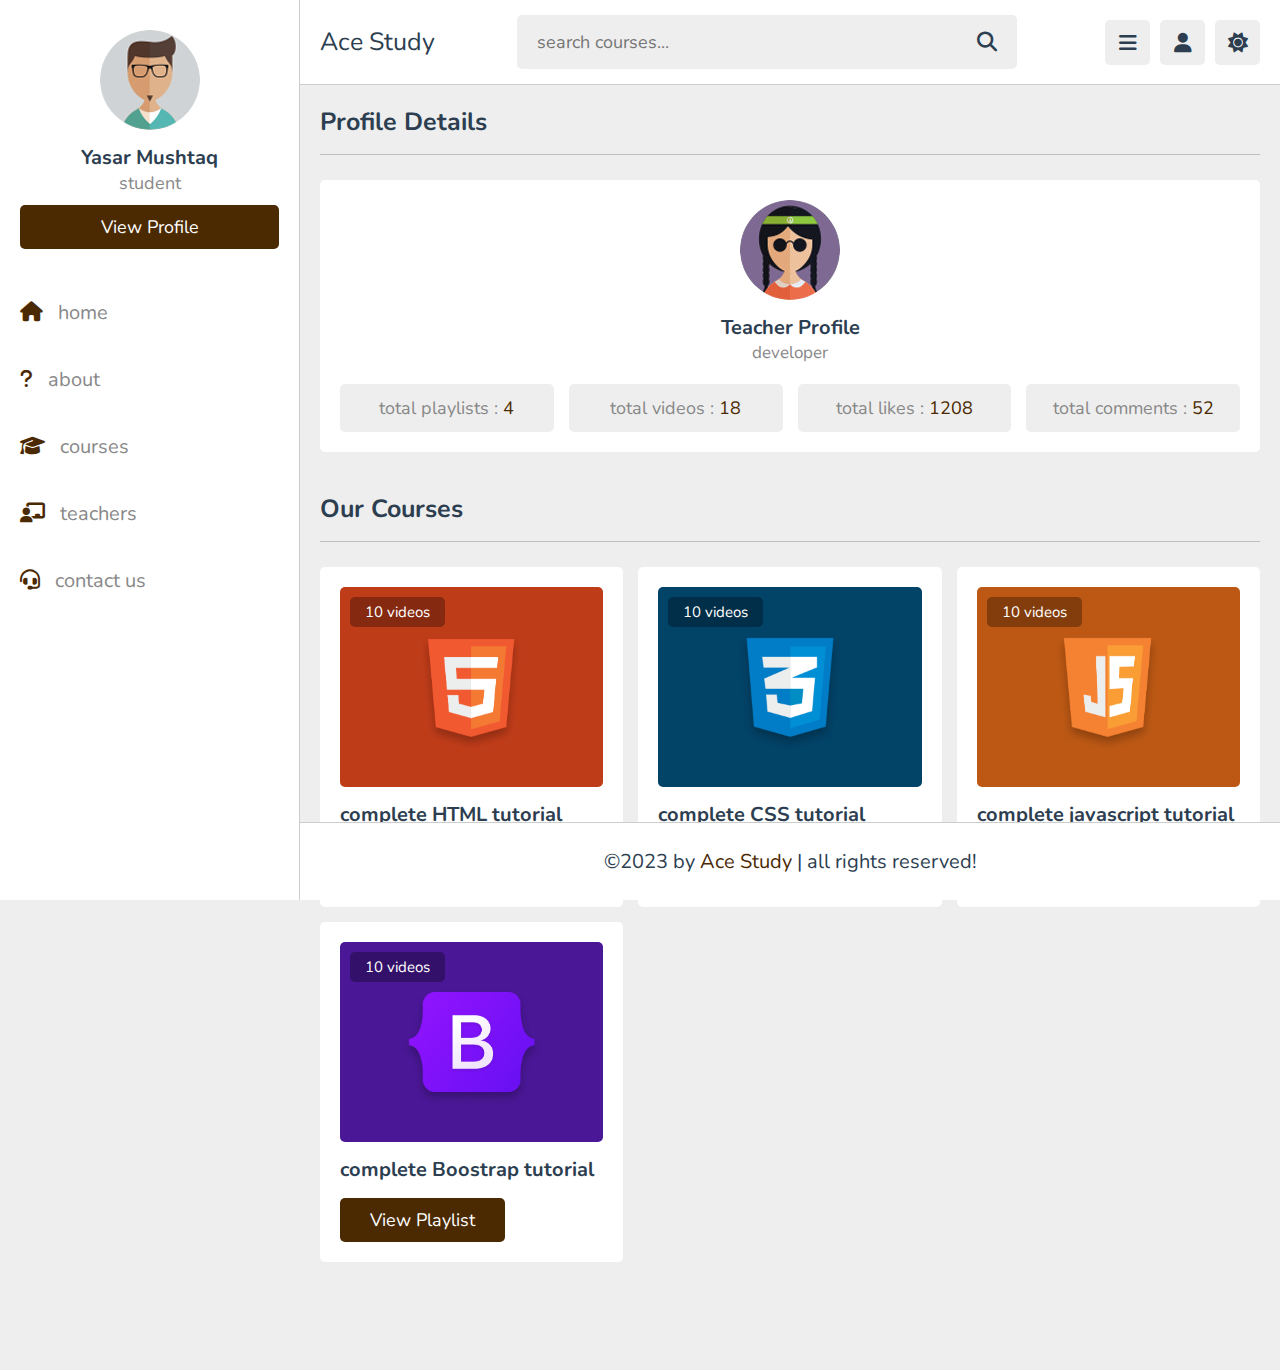
<file: teacher_profile.html>
<!DOCTYPE html>
<html lang="en">
<head>
   <link rel="icon" href="/images/Fav1.jpg" type="image/x-icon">
   <meta charset="UTF-8">
   <meta http-equiv="X-UA-Compatible" content="IE=edge">
   <meta name="viewport" content="width=device-width, initial-scale=1.0">
   <title>Ace Study</title>

   <!-- font awesome cdn link  -->
   <link rel="stylesheet" href="https://cdnjs.cloudflare.com/ajax/libs/font-awesome/6.1.2/css/all.min.css">

   <!-- custom css file link  -->
   <link rel="stylesheet" href="css/style.css">

</head>
<body>

<header class="header">
   
   <section class="flex">

      <a href="index.html" class="logo">Ace Study</a>

      <form action="search.html" method="post" class="search-form">
         <input type="text" name="search_box" required placeholder="search courses..." maxlength="100">
         <button type="submit" class="fas fa-search"></button>
      </form>

      <div class="icons">
         <div id="menu-btn" class="fas fa-bars"></div>
         <div id="search-btn" class="fas fa-search"></div>
         <div id="user-btn" class="fas fa-user"></div>
         <div id="toggle-btn" class="fas fa-sun"></div>
      </div>

      <div class="profile">
         <img src="images/pic-1.jpg" class="image" alt="">
         <h3 class="name">Yasar Mushtaq</h3>
         <p class="role">student</p>
         <a href="profile.html" class="btn">view profile</a>
         <div class="flex-btn">
            <a href="#" class="option-btn">Sign Out</a>
         </div>
        
      </div>

   </section>

</header>   

<div class="side-bar">

   <div id="close-btn">
      <i class="fas fa-times"></i>
   </div>

   <div class="profile">
      <img src="images/pic-1.jpg" class="image" alt="">
      <h3 class="name">Yasar Mushtaq</h3>
      <p class="role">student</p>
      <a href="profile.html" class="btn">view profile</a>
   </div>

   <nav class="navbar">
      <a href="index.html"><i class="fas fa-home"></i><span>home</span></a>
      <a href="about.html"><i class="fas fa-question"></i><span>about</span></a>
      <a href="courses.html"><i class="fas fa-graduation-cap"></i><span>courses</span></a>
      <a href="teachers.html"><i class="fas fa-chalkboard-user"></i><span>teachers</span></a>
      <a href="contact.html"><i class="fas fa-headset"></i><span>contact us</span></a>
   </nav>

</div>

<section class="teacher-profile">

   <h1 class="heading">profile details</h1>

   <div class="details">
      <div class="tutor">
         <img src="images/pic-2.jpg" alt="">
         <h3>Teacher Profile</h3>
         <span>developer</span>
      </div>
      <div class="flex">
         <p>total playlists : <span>4</span></p>
         <p>total videos : <span>18</span></p>
         <p>total likes : <span>1208</span></p>
         <p>total comments : <span>52</span></p>
      </div>
   </div>

</section>

<section class="courses">

   <h1 class="heading">our courses</h1>

   <div class="box-container">

      <div class="box">
         <div class="thumb">
            <img src="images/thumb-1.png" alt="">
            <span>10 videos</span>
         </div>
         <h3 class="title">complete HTML tutorial</h3>
         <a href="playlist.html" class="inline-btn">view playlist</a>
      </div>

      <div class="box">
         <div class="thumb">
            <img src="images/thumb-2.png" alt="">
            <span>10 videos</span>
         </div>
         <h3 class="title">complete CSS tutorial</h3>
         <a href="playlist.html" class="inline-btn">view playlist</a>
      </div>

      <div class="box">
         <div class="thumb">
            <img src="images/thumb-3.png" alt="">
            <span>10 videos</span>
         </div>
         <h3 class="title">complete javascript tutorial</h3>
         <a href="playlist.html" class="inline-btn">view playlist</a>
      </div>

      <div class="box">
         <div class="thumb">
            <img src="images/thumb-4.png" alt="">
            <span>10 videos</span>
         </div>
         <h3 class="title">complete Boostrap tutorial</h3>
         <a href="playlist.html" class="inline-btn">view playlist</a>
      </div>

   </div>

</section>












<footer class="footer">

   &copy;2023 by <span>Ace Study</span> | all rights reserved!

</footer>

<!-- custom js file link  -->
<script src="js/script.js"></script>

   
</body>
</html>
</file>
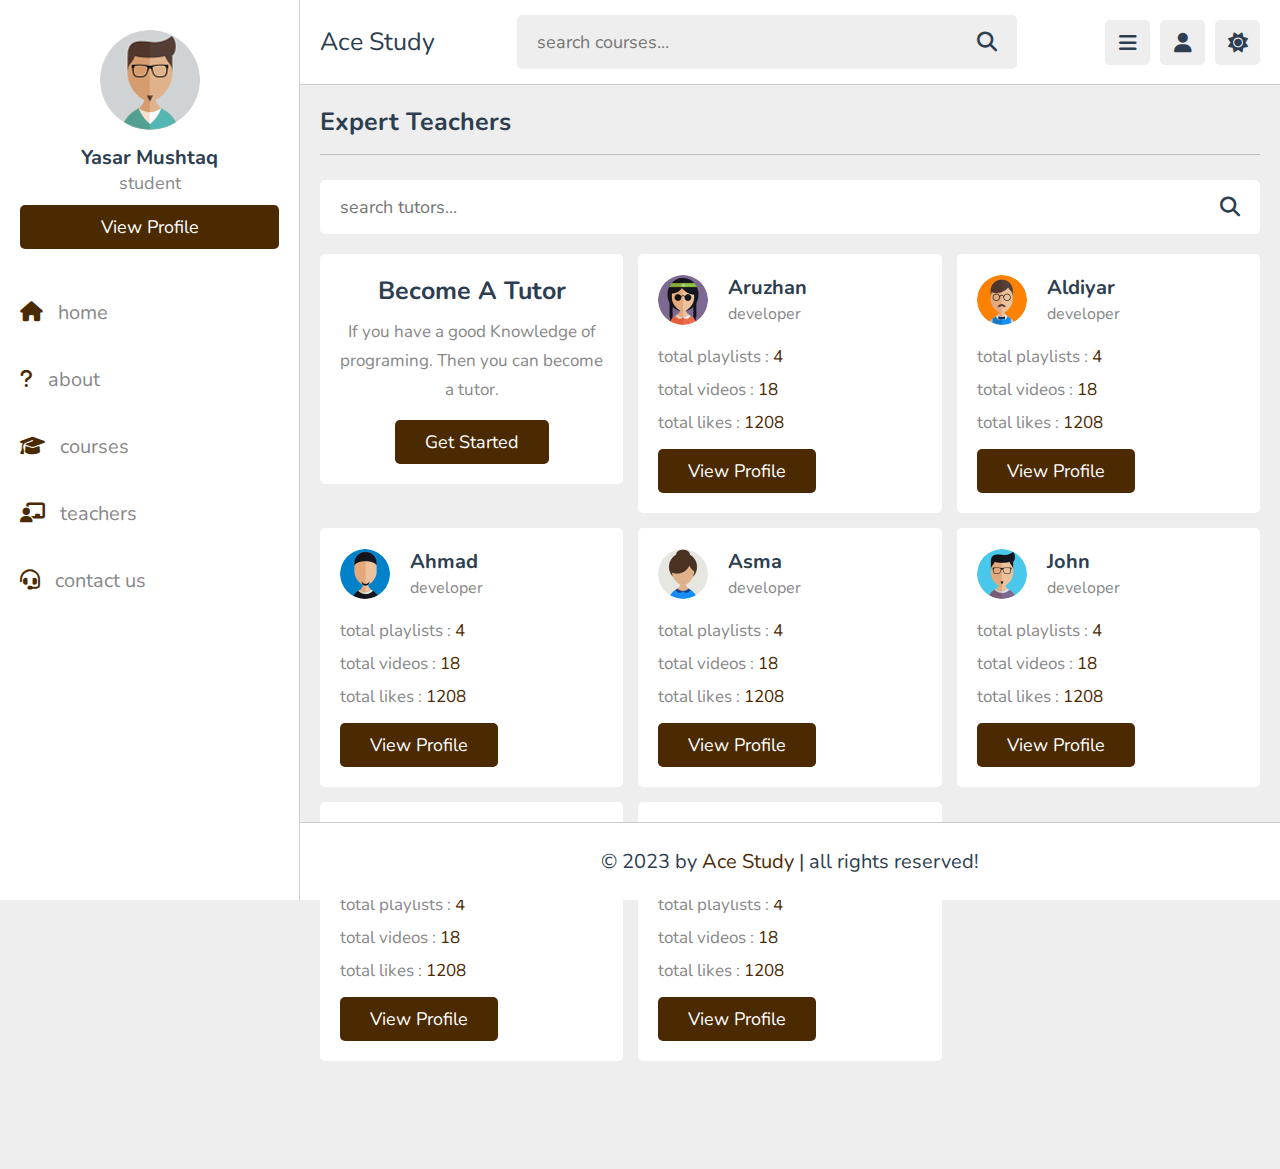
<file: teachers.html>
<!DOCTYPE html>
<html lang="en">
<head>
   <link rel="icon" href="/images/Fav1.jpg" type="image/x-icon">
   <meta charset="UTF-8">
   <meta http-equiv="X-UA-Compatible" content="IE=edge">
   <meta name="viewport" content="width=device-width, initial-scale=1.0">
   <title>Ace Study</title>

   <!-- font awesome cdn link  -->
   <link rel="stylesheet" href="https://cdnjs.cloudflare.com/ajax/libs/font-awesome/6.1.2/css/all.min.css">

   <!-- custom css file link  -->
   <link rel="stylesheet" href="css/style.css">

</head>
<body>

<header class="header">
   
   <section class="flex">

      <a href="index.html" class="logo">Ace Study</a>

      <form action="search.html" method="post" class="search-form">
         <input type="text" name="search_box" required placeholder="search courses..." maxlength="100">
         <button type="submit" class="fas fa-search"></button>
      </form>

      <div class="icons">
         <div id="menu-btn" class="fas fa-bars"></div>
         <div id="search-btn" class="fas fa-search"></div>
         <div id="user-btn" class="fas fa-user"></div>
         <div id="toggle-btn" class="fas fa-sun"></div>
      </div>

      <div class="profile">
         <img src="images/pic-1.jpg" class="image" alt="">
         <h3 class="name">Yasar Mushtaq</h3>
         <p class="role">student</p>
         <a href="profile.html" class="btn">view profile</a>
         <div class="flex-btn">
            <a href="#" class="option-btn">Sign Out</a>
         </div>
      </div>

   </section>

</header>   

<div class="side-bar">

   <div id="close-btn">
      <i class="fas fa-times"></i>
   </div>

   <div class="profile">
      <img src="images/pic-1.jpg" class="image" alt="">
      <h3 class="name">Yasar Mushtaq</h3>
      <p class="role">student</p>
      <a href="profile.html" class="btn">view profile</a>
   </div>

   <nav class="navbar">
      <a href="index.html"><i class="fas fa-home"></i><span>home</span></a>
      <a href="about.html"><i class="fas fa-question"></i><span>about</span></a>
      <a href="courses.html"><i class="fas fa-graduation-cap"></i><span>courses</span></a>
      <a href="teachers.html"><i class="fas fa-chalkboard-user"></i><span>teachers</span></a>
      <a href="contact.html"><i class="fas fa-headset"></i><span>contact us</span></a>
   </nav>

</div>

<section class="teachers">

   <h1 class="heading">expert teachers</h1>

   <form action="" method="post" class="search-tutor">
      <input type="text" name="search_box" placeholder="search tutors..." required maxlength="100">
      <button type="submit" class="fas fa-search" name="search_tutor"></button>
   </form>

   <div class="box-container">

      <div class="box offer">
         <h3>become a tutor</h3>
         <p>If you have a good Knowledge of programing. Then you can become a tutor.</p>
         <a href="" class="inline-btn">get started</a>
      </div>

      <div class="box">
         <div class="tutor">
            <img src="images/pic-2.jpg" alt="">
            <div>
               <h3>Aruzhan</h3>
               <span>developer</span>
            </div>
         </div>
         <p>total playlists : <span>4</span></p>
         <p>total videos : <span>18</span></p>
         <p>total likes : <span>1208</span></p>
         <a href="teacher_profile.html" class="inline-btn">view profile</a>
      </div>

      <div class="box">
         <div class="tutor">
            <img src="images/pic-3.jpg" alt="">
            <div>
               <h3>Aldiyar</h3>
               <span>developer</span>
            </div>
         </div>
         <p>total playlists : <span>4</span></p>
         <p>total videos : <span>18</span></p>
         <p>total likes : <span>1208</span></p>
         <a href="teacher_profile.html" class="inline-btn">view profile</a>
      </div>

      <div class="box">
         <div class="tutor">
            <img src="images/pic-4.jpg" alt="">
            <div>
               <h3>Ahmad</h3>
               <span>developer</span>
            </div>
         </div>
         <p>total playlists : <span>4</span></p>
         <p>total videos : <span>18</span></p>
         <p>total likes : <span>1208</span></p>
         <a href="teacher_profile.html" class="inline-btn">view profile</a>
      </div>

      <div class="box">
         <div class="tutor">
            <img src="images/pic-5.jpg" alt="">
            <div>
               <h3>Asma</h3>
               <span>developer</span>
            </div>
         </div>
         <p>total playlists : <span>4</span></p>
         <p>total videos : <span>18</span></p>
         <p>total likes : <span>1208</span></p>
         <a href="teacher_profile.html" class="inline-btn">view profile</a>
      </div>

      <div class="box">
         <div class="tutor">
            <img src="images/pic-6.jpg" alt="">
            <div>
               <h3>John</h3>
               <span>developer</span>
            </div>
         </div>
         <p>total playlists : <span>4</span></p>
         <p>total videos : <span>18</span></p>
         <p>total likes : <span>1208</span></p>
         <a href="teacher_profile.html" class="inline-btn">view profile</a>
      </div>

      <div class="box">
         <div class="tutor">
            <img src="images/pic-7.jpg" alt="">
            <div>
               <h3>Sama </h3>
               <span>developer</span>
            </div>
         </div>
         <p>total playlists : <span>4</span></p>
         <p>total videos : <span>18</span></p>
         <p>total likes : <span>1208</span></p>
         <a href="teacher_profile.html" class="inline-btn">view profile</a>
      </div>

      <div class="box">
         <div class="tutor">
            <img src="images/pic-8.jpg" alt="">
            <div>
               <h3>Steve</h3>
               <span>developer</span>
            </div>
         </div>
         <p>total playlists : <span>4</span></p>
         <p>total videos : <span>18</span></p>
         <p>total likes : <span>1208</span></p>
         <a href="teacher_profile.html" class="inline-btn">view profile</a>
      </div>

   </div>

</section>














<footer class="footer">

   &copy; 2023 by <span>Ace Study</span> | all rights reserved!

</footer>

<!-- custom js file link  -->
<script src="js/script.js"></script>

   
</body>
</html>
</file>
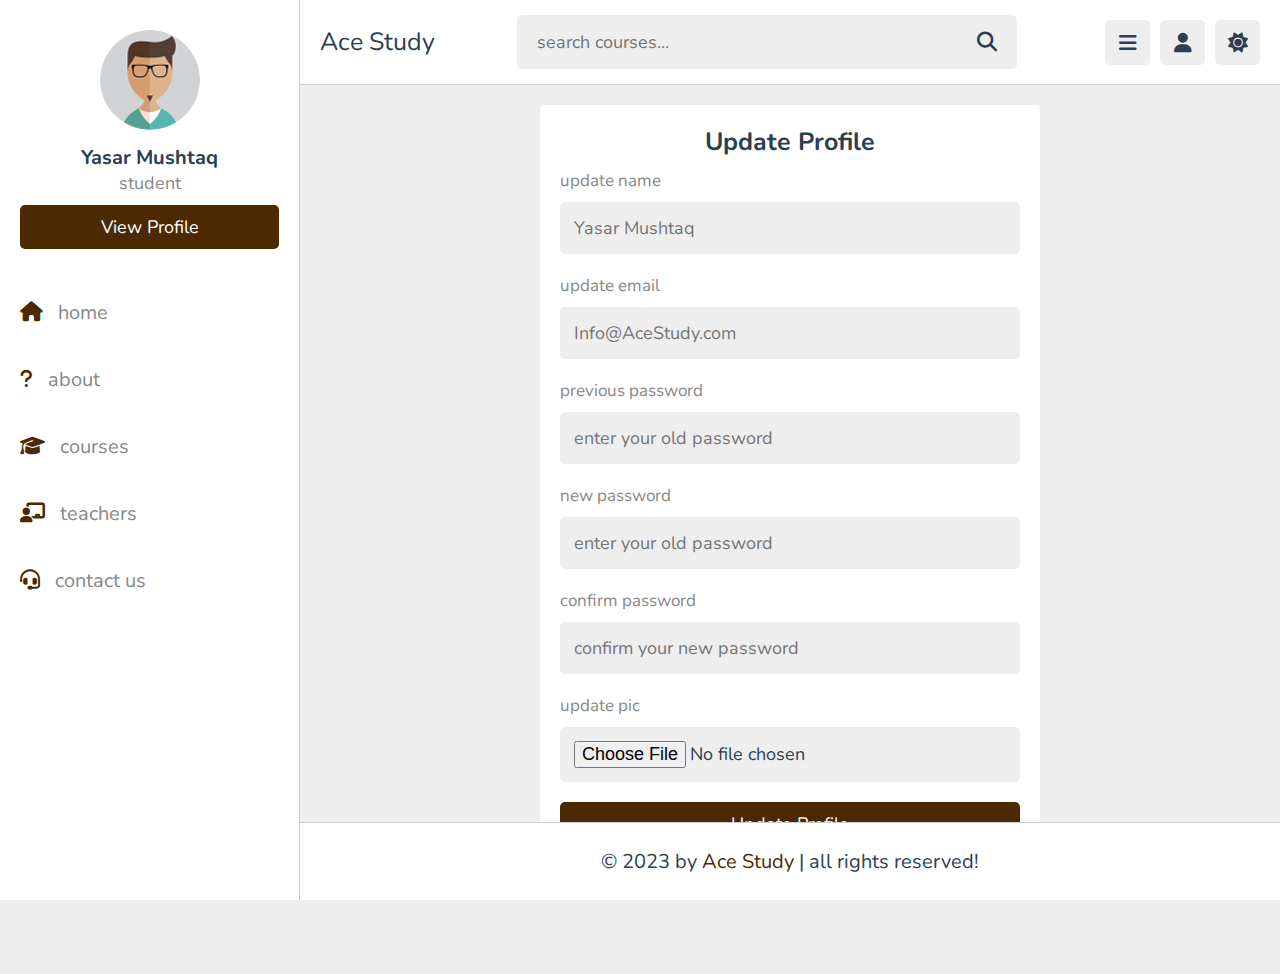
<file: update.html>
<!DOCTYPE html>
<html lang="en">
<head>
   <link rel="icon" href="/images/Fav1.jpg" type="image/x-icon">
   <meta charset="UTF-8">
   <meta http-equiv="X-UA-Compatible" content="IE=edge">
   <meta name="viewport" content="width=device-width, initial-scale=1.0">
   <title>Ace Study</title>

   <!-- font awesome cdn link  -->
   <link rel="stylesheet" href="https://cdnjs.cloudflare.com/ajax/libs/font-awesome/6.1.2/css/all.min.css">

   <!-- custom css file link  -->
   <link rel="stylesheet" href="css/style.css">

</head>
<body>

<header class="header">
   
   <section class="flex">

      <a href="index.html" class="logo">Ace Study</a>

      <form action="search.html" method="post" class="search-form">
         <input type="text" name="search_box" required placeholder="search courses..." maxlength="100">
         <button type="submit" class="fas fa-search"></button>
      </form>

      <div class="icons">
         <div id="menu-btn" class="fas fa-bars"></div>
         <div id="search-btn" class="fas fa-search"></div>
         <div id="user-btn" class="fas fa-user"></div>
         <div id="toggle-btn" class="fas fa-sun"></div>
      </div>

      <div class="profile">
         <img src="images/pic-1.jpg" class="image" alt="">
         <h3 class="name">Yasar Mushtaq</h3>
         <p class="role">student</p>
         <a href="profile.html" class="btn">view profile</a>
         <div class="flex-btn">
            <a href="#" class="option-btn">Sign Out</a>
         </div>
         
      </div>

   </section>

</header>   

<div class="side-bar">

   <div id="close-btn">
      <i class="fas fa-times"></i>
   </div>

   <div class="profile">
      <img src="images/pic-1.jpg" class="image" alt="">
      <h3 class="name">Yasar Mushtaq</h3>
      <p class="role">student</p>
      <a href="profile.html" class="btn">view profile</a>
   </div>

   <nav class="navbar">
      <a href="index.html"><i class="fas fa-home"></i><span>home</span></a>
      <a href="about.html"><i class="fas fa-question"></i><span>about</span></a>
      <a href="courses.html"><i class="fas fa-graduation-cap"></i><span>courses</span></a>
      <a href="teachers.html"><i class="fas fa-chalkboard-user"></i><span>teachers</span></a>
      <a href="contact.html"><i class="fas fa-headset"></i><span>contact us</span></a>
   </nav>

</div>

<section class="form-container">

   <form action="" method="post" enctype="multipart/form-data">
      <h3>update profile</h3>
      <p>update name</p>
      <input type="text" name="name" placeholder="Yasar Mushtaq" maxlength="50" class="box">
      <p>update email</p>
      <input type="email" name="email" placeholder="Info@AceStudy.com" maxlength="50" class="box">
      <p>previous password</p>
      <input type="password" name="old_pass" placeholder="enter your old password" maxlength="20" class="box">
      <p>new password</p>
      <input type="password" name="new_pass" placeholder="enter your old password" maxlength="20" class="box">
      <p>confirm password</p>
      <input type="password" name="c_pass" placeholder="confirm your new password" maxlength="20" class="box">
      <p>update pic</p>
      <input type="file" accept="image/*" class="box">
      <input type="submit" value="update profile" name="submit" class="btn">
   </form>

</section>















<footer class="footer">

   &copy; 2023 by <span>Ace Study</span> | all rights reserved!

</footer>

<!-- custom js file link  -->
<script src="js/script.js"></script>

   
</body>
</html>
</file>
<file: css/style.css>
@import url('https://fonts.googleapis.com/css2?family=Nunito:wght@200;300;400;500;600;700&display=swap');

:root{
   --main-color:#4b2a02;
   --red:#e74c3c;
   --orange:#f39c12;
   --light-color:#888;
   --light-bg:#eee;
   --black:#2c3e50;
   --white:#fff;
   --border:.1rem solid rgba(0,0,0,.2);
}

*{
   font-family: 'Nunito', sans-serif;
   margin:0; padding:0;
   box-sizing: border-box;
   outline: none; border:none;
   text-decoration: none;
}

*::selection{
   background-color: var(--main-color);
   color:#fff;
}

html{
   font-size: 62.5%;
   overflow-x: hidden;
}

html::-webkit-scrollbar{
   width: 1rem;
   height: .5rem;
}

html::-webkit-scrollbar-track{
   background-color: transparent;
}

html::-webkit-scrollbar-thumb{
   background-color: var(--main-color);
}

body{
   background-color: var(--light-bg);
   padding-left: 30rem;
}

body.dark{
   --light-color:#aaa;
   --light-bg:#333;
   --black:#fff;
   --white:#222;
   --border:.1rem solid rgba(255,255,255,.2);
}

body.active{
   padding-left: 0;
}

section{
   padding:2rem;
   margin: 0 auto;
   max-width: 1200px;
}

.heading{
   font-size: 2.5rem;
   color:var(--black);
   margin-bottom: 2.5rem;
   border-bottom: var(--border);
   padding-bottom: 1.5rem;
   text-transform: capitalize;
}

.inline-btn,
.inline-option-btn,
.inline-delete-btn,
.btn,
.delete-btn,
.option-btn{
   border-radius: .5rem;
   color:#fff;
   font-size: 1.8rem;
   cursor: pointer;
   text-transform: capitalize;
   padding:1rem 3rem;
   text-align: center;
   margin-top: 1rem;
}

.btn,
.delete-btn,
.option-btn{
   display: block;
   width: 100%;
}

.inline-btn,
.inline-option-btn,
.inline-delete-btn{
   display: inline-block;
}

.btn,
.inline-btn{
   background-color: var(--main-color);
}

.option-btn,
.inline-option-btn{
   background-color:var(--orange);
}

.delete-btn,
.inline-delete-btn{
   background-color: var(--red);
}

.inline-btn:hover,
.inline-option-btn:hover,
.inline-delete-btn:hover,
.btn:hover,
.delete-btn:hover,
.option-btn:hover{
   background-color: var(--black);
   color: var(--white);
}

.flex-btn{
   display: flex;
   gap: 1rem;
}

.header{
   position: sticky;
   top:0; left:0; right: 0;
   background-color: var(--white);
   z-index: 1000;
   border-bottom: var(--border);
}

.header .flex{
   display: flex;
   align-items: center;
   justify-content: space-between;
   position: relative;
   padding: 1.5rem 2rem;
}

.header .flex .logo{
   font-size: 2.5rem;
   color: var(--black);
}

.header .flex .search-form{
   width: 50rem;
   border-radius: .5rem;
   background-color: var(--light-bg);
   padding:1.5rem 2rem;
   display: flex;
   gap:2rem;

}

.header .flex .search-form input{
   width: 100%;
   font-size: 1.8rem;
   color:var(--black);
   background:none;
}

.header .flex .search-form button{
   background:none;
   font-size: 2rem;
   cursor: pointer;
   color:var(--black);
}

.header .flex .search-form button:hover{
   color: var(--main-color);
}

.header .flex .icons div{
   font-size: 2rem;
   color:var(--black);
   background-color: var(--light-bg);
   border-radius: .5rem;
   height: 4.5rem;
   width: 4.5rem;
   line-height: 4.5rem;
   cursor: pointer;
   text-align: center;
   margin-left: .7rem;
}

.header .flex .icons div:hover{
   background-color: var(--black);
   color:var(--white);
}

.header .flex .profile{
   position: absolute;
   top:120%; right: 2rem;
   background-color: var(--white);
   border-radius: .5rem;
   padding: 1.5rem;
   text-align: center;
   overflow: hidden;
   transform-origin: top right;
   transform: scale(0);
   transition: .2s linear;
   width: 30rem;
}

.header .flex .profile.active{
   transform: scale(1);
}

.header .flex .profile .image{
   height: 10rem;
   width: 10rem;
   border-radius: 50%;
   object-fit: contain;
   margin-bottom: 1rem;
}

.header .flex .profile .name{
   font-size: 2rem;
   color:var(--black);
   overflow: hidden;
   text-overflow: ellipsis;
   white-space: nowrap;
}

.header .flex .profile .role{
   font-size: 1.8rem;
   color: var(--light-color);
}

#search-btn{
   display: none;
}

.side-bar{
   position: fixed;
   top: 0; left: 0;
   width: 30rem;
   background-color: var(--white);
   height: 100vh;
   border-right: var(--border);
   z-index: 1200;
}

.side-bar #close-btn{
   text-align: right;
   padding: 2rem;
   display: none;
}

.side-bar #close-btn i{
   text-align: right;
   font-size: 2.5rem;
   background:var(--red);
   border-radius: .5rem;
   color:var(--white);
   cursor: pointer;
   height: 4.5rem;
   width: 4.5rem;
   line-height: 4.5rem;
   text-align: center;
}

.side-bar #close-btn i:hover{
   background-color: var(--black);
}

.side-bar .profile{
   padding:3rem 2rem;
   text-align: center;
}

.side-bar .profile .image{
   height: 10rem;
   width: 10rem;
   border-radius: 50%;
   object-fit: contain;
   margin-bottom: 1rem;
}

.side-bar .profile .name{
   font-size: 2rem;
   color:var(--black);
   overflow: hidden;
   text-overflow: ellipsis;
   white-space: nowrap;
}

.side-bar .profile .role{
   font-size: 1.8rem;
   color: var(--light-color);
}

.side-bar .navbar a{
   display: block;
   padding: 2rem;
   font-size: 2rem;
}

.side-bar .navbar a i{
   margin-right: 1.5rem;
   color:var(--main-color);
   transition: .2s linear;
}

.side-bar .navbar a span{
   color:var(--light-color);
}

.side-bar .navbar a:hover{
   background-color: var(--light-bg);
}

.side-bar .navbar a:hover i{
   margin-right: 2.5rem;
}

.side-bar.active{
   left: -30rem;
}

.home-grid .box-container{
   display: grid;
   grid-template-columns: repeat(auto-fit, 27.5rem);
   gap:1.5rem;
   justify-content: center;
   align-items: flex-start;
}

.home-grid .box-container .box{
   background-color: var(--white);
   border-radius: .5rem;
   padding:2rem;
}

.home-grid .box-container .box .title{
   font-size: 2rem;
   color: var(--black);
   text-transform: capitalize;
}

.home-grid .box-container .box .flex{
   display: flex;
   flex-wrap: wrap;
   gap: 1.5rem;
   margin-top: 2rem;
}

.home-grid .box-container .flex a{
   background-color: var(--light-bg);
   border-radius: .5rem;
   padding: 1rem 1.5rem;
   font-size: 1.5rem;
}

.home-grid .box-container .flex a i{
   margin-right: 1rem;
   color:var(--black);
}

.home-grid .box-container .flex a span{
   color:var(--light-color);
}

.home-grid .box-container .flex a:hover{
   background-color: var(--black);
}

.home-grid .box-container .flex a:hover span{
   color:var(--white);
}

.home-grid .box-container .flex a:hover i{
   color:var(--white);
}

.home-grid .box-container .tutor{
   padding: 1rem 0;
   font-size: 1.8rem;
   color:var(--light-color);
   line-height: 2;
}

.home-grid .box-container .likes{
   color:var(--light-color);
   font-size: 1.7rem;
   margin-top: 1.5rem;
}

.home-grid .box-container .likes span{
   color:var(--main-color);
}

.about .row{
   display: flex;
   align-items: center;
   flex-wrap: wrap;
   gap:1.5rem;
}

.about .row .image{
   flex: 1 1 40rem;
}

.about .row .image img{
   width: 100%;
   height: 50rem;
}

.about .row .content{
   flex: 1 1 40rem;
}

.about .row .content p{
   font-size: 1.7rem;
   line-height: 2;
   color: var(--light-color);
   padding: 1rem 0;
}

.about .row .content h3{
   font-size: 3rem;
   color:var(--black);
   text-transform: capitalize;
}

.about .box-container{
   display: grid;
   grid-template-columns: repeat(auto-fit, minmax(27rem, 1fr));
   gap:1.5rem;
   justify-content: center;
   align-items: flex-start;
   margin-top: 3rem;
}

.about .box-container .box{
   border-radius: .5rem;
   background-color: var(--white);
   padding: 2rem;
   display: flex;
   align-items: center;
   gap: 2.5rem;
}

.about .box-container .box i{
   font-size: 4rem;
   color: var(--main-color);
}

.about .box-container .box h3{
   font-size: 2.5rem;
   color: var(--black);
   margin-bottom: .3rem;
}

.about .box-container .box p{
   font-size: 1.7rem;
   color:var(--light-color);
}

.reviews .box-container{
   display: grid;
   grid-template-columns: repeat(auto-fit, minmax(30rem, 1fr));
   gap:1.5rem;
   justify-content: center;
   align-items: flex-start;
}

.reviews .box-container .box{
   border-radius: .5rem;
   background-color: var(--white);
   padding: 2rem;
}

.reviews .box-container .box p{
   line-height: 1.7;
   font-size: 1.7rem;
   color: var(--light-color);
}

.reviews .box-container .box .student{
   margin-top: 2rem;
   display: flex;
   align-items: center;
   gap: 1.5rem;
}

.reviews .box-container .box .student img{
   height: 5rem;
   width: 5rem;
   object-fit: cover;
   border-radius: 50%;
}

.reviews .box-container .box .student h3{
   font-size: 2rem;
   color: var(--black);
   margin-bottom: .3rem;
}

.reviews .box-container .box .student .stars{
   font-size: 1.5rem;
   color:var(--orange);
}

.courses .box-container{
   display: grid;
   grid-template-columns: repeat(auto-fit, minmax(30rem, 1fr));
   gap:1.5rem;
   justify-content: center;
   align-items: flex-start;
}

.courses .box-container .box{
   border-radius: .5rem;
   background-color: var(--white);
   padding: 2rem;
}

.courses .box-container .box .tutor{
   display: flex;
   align-items: center;
   gap: 1.5rem;
   margin-bottom: 2.5rem;
}

.courses .box-container .box .tutor img{
   height: 5rem;
   width: 5rem;
   border-radius: 50%;
   object-fit: cover;
}

.courses .box-container .box .tutor h3{
   font-size: 1.8rem;
   color: var(--black);
   margin-bottom: .2rem;
}

.courses .box-container .box .tutor span{
   font-size: 1.3rem;
   color:var(--light-color);
}

.courses .box-container .box .thumb{
   position: relative;
}

.courses .box-container .box .thumb span{
   position: absolute;
   top:1rem; left: 1rem;
   border-radius: .5rem;
   padding: .5rem 1.5rem;
   background-color: rgba(0,0,0,.3);
   color: #fff;
   font-size: 1.5rem;
}

.courses .box-container .box .thumb img{
   width: 100%;
   height: 20rem;
   object-fit: cover;
   border-radius: .5rem;
}

.courses .box-container .box .title{
   font-size: 2rem;
   color: var(--black);
   padding-bottom: .5rem;
   padding-top: 1rem;
}

.courses .more-btn{
   text-align: center;
   margin-top: 2rem;
}

.playlist-details .row{
   display: flex;
   align-items: flex-end;
   gap:3rem;
   flex-wrap: wrap;
   background-color: var(--white);
   padding: 2rem;
}

.playlist-details .row .column{
   flex: 1 1 40rem;
}

.playlist-details .row .column .save-playlist{
   margin-bottom: 1.5rem;
}

.playlist-details .row .column .save-playlist button{
   border-radius: .5rem;
   background-color: var(--light-bg);
   padding:1rem 1.5rem;
   cursor: pointer;
}

.playlist-details .row .column .save-playlist button i{
   font-size: 2rem;
   color:var(--black);
   margin-right: .8rem;
}

.playlist-details .row .column .save-playlist button span{
   font-size: 1.8rem;
   color:var(--light-color);
}

.playlist-details .row .column .save-playlist button:hover{
   background-color: var(--black);
}

.playlist-details .row .column .save-playlist button:hover i{
   color:var(--white);
}

.playlist-details .row .column .save-playlist button:hover span{
   color:var(--white);
}

.playlist-details .row .column .thumb{
   position: relative;
}

.playlist-details .row .column .thumb span{
   font-size: 1.8rem;
   color: #fff;
   background-color: rgba(0,0,0,.3);
   border-radius: .5rem;
   position: absolute;
   top: 1rem; left: 1rem;
   padding: .5rem 1.5rem;
}

.playlist-details .row .column .thumb img{
   height: 30rem;
   width: 100%;
   object-fit: cover;
   border-radius: .5rem;
}

.playlist-details .row .column .tutor{
   display: flex;
   align-items: center;
   gap: 2rem;
   margin-bottom: 2rem;
}

.playlist-details .row .column .tutor img{
   height: 7rem;
   width: 7rem;
   border-radius: 50%;
   object-fit: cover;
}

.playlist-details .row .column .tutor h3{
   font-size: 2rem;
   color:var(--black);
   margin-bottom: .2rem;
}

.playlist-details .row .column .tutor span{
   font-size: 1.5rem;
   color: var(--light-color);
}

.playlist-details .row .column .details h3{
   font-size: 2rem;
   color: var(--black);
   text-transform: capitalize;
}

.playlist-details .row .column .details p{
   padding: 1rem 0;
   line-height: 2;
   font-size: 1.8rem;
   color: var(--light-color);
}

.playlist-videos .box-container{
   display: grid;
   grid-template-columns: repeat(auto-fit, minmax(30rem, 1fr));
   gap:1.5rem;
   justify-content: center;
   align-items: flex-start;
}

.playlist-videos .box-container .box{
   background-color: var(--white);
   border-radius: .5rem;
   padding: 2rem;
   position: relative;
}

.playlist-videos .box-container .box i{
   position: absolute;
   top: 2rem; left: 2rem; right: 2rem;
   height: 20rem;
   border-radius: .5rem;
   background-color: rgba(0,0,0,.3);
   display: flex;
   align-items: center;
   justify-content: center;
   font-size: 5rem;
   color: #fff;
   display: none;
}

.playlist-videos .box-container .box:hover i{
   display: flex;
}

.playlist-videos .box-container .box img{
   width: 100%;
   height: 20rem;
   object-fit: cover;
   border-radius: .5rem;
}

.playlist-videos .box-container .box h3{
   margin-top: 1.5rem;
   font-size: 1.8rem;
   color: var(--black);
}

.playlist-videos .box-container .box:hover h3{
   color: var(--main-color);
}

.watch-video .video-container{
   background-color: var(--white);
   border-radius: .5rem;
   padding: 2rem;
}

.watch-video .video-container .video{
   position: relative;
   margin-bottom: 1.5rem;
}

.watch-video .video-container .video video{
   border-radius: .5rem;
   width: 100%;
   object-fit: contain;
   background-color: #000;
}

.watch-video .video-container .title{
   font-size: 2rem;
   color: var(--black);
}

.watch-video .video-container .info{
   display: flex;
   margin-top: 1.5rem;
   margin-bottom: 2rem;
   border-bottom: var(--border);
   padding-bottom: 1.5rem;
   gap: 2.5rem;
   align-items: center;
}

.watch-video .video-container .info p{
   font-size: 1.6rem;
}

.watch-video .video-container .info p span{
   color: var(--light-color);
}

.watch-video .video-container .info i{
   margin-right: 1rem;
   color: var(--main-color);
}

.watch-video .video-container .tutor{
   display: flex;
   align-items: center;
   gap: 2rem;
   margin-bottom: 1rem;
}

.watch-video .video-container .tutor img{
   border-radius: 50%;
   height: 5rem;
   width: 5rem;
   object-fit: cover;
}

.watch-video .video-container .tutor h3{
   font-size: 2rem;
   color: var(--black);
   margin-bottom: .2rem;
}

.watch-video .video-container .tutor span{
   font-size: 1.5rem;
   color: var(--light-color);
}

.watch-video .video-container .flex{
   display: flex;
   align-items: center;
   justify-content: space-between;
   gap: 1.5rem;
}

.watch-video .video-container .flex button{
   border-radius: .5rem;
   padding: 1rem 1.5rem;
   font-size: 1.8rem;
   cursor: pointer;
   background-color: var(--light-bg);
}

.watch-video .video-container .flex button i{
   margin-right: 1rem;
   color: var(--black);
}

.watch-video .video-container .flex button span{
   color: var(--light-color);
}

.watch-video .video-container .flex button:hover{
   background-color: var(--black);
}

.watch-video .video-container .flex button:hover i{
   color: var(--white);
}

.watch-video .video-container .flex button:hover span{
   color: var(--white);
}

.watch-video .video-container .description{
   line-height: 1.5;
   font-size: 1.7rem;
   color: var(--light-color);
   margin-top: 2rem;
}

.comments .add-comment{
   background-color: var(--white);
   border-radius: .5rem;
   padding: 2rem;
   margin-bottom: 3rem;
}

.comments .add-comment h3{
   font-size: 2rem;
   color: var(--black);
   margin-bottom: 1rem;
}

.comments .add-comment textarea{
   height: 20rem;
   resize: none;
   background-color: var(--light-bg);
   border-radius: .5rem;
   border: var(--border);
   padding: 1.4rem;
   font-size: 1.8rem;
   color: var(--black);
   width: 100%;
   margin: .5rem 0;
}

.comments .box-container{
   display: grid;
   gap: 2.5rem;
   background-color: var(--white);
   padding: 2rem;
   border-radius: .5rem;
}

.comments .box-container .box .user{
   display: flex;
   align-items: center;
   gap: 1.5rem;
   margin-bottom: 2rem;
}

.comments .box-container .box .user img{
   height: 5rem;
   width: 5rem;
   border-radius: 50%;
}

.comments .box-container .box .user h3{
   font-size: 2rem;
   color: var(--black);
   margin-bottom: .2rem;
}

.comments .box-container .box .user span{
   font-size: 1.5rem;
   color: var(--light-color);
}

.comments .box-container .box .comment-box{
   border-radius: .5rem;
   background-color: var(--light-bg);
   padding:1rem 1.5rem;
   white-space: pre-line;
   margin: .5rem 0;
   font-size: 1.8rem;
   color: var(--black);
   line-height: 1.5;
   position: relative;
   z-index: 0;
}

.comments .box-container .box .comment-box::before{
   content: '';
   position: absolute;
   top: -1rem; left: 1.5rem;
   background-color: var(--light-bg);
   height: 1.2rem;
   width: 2rem;
   clip-path: polygon(50% 0%, 0% 100%, 100% 100%);
}

.teachers .search-tutor{
   margin-bottom: 2rem;
   border-radius: .5rem;
   background-color: var(--white);
   padding: 1.5rem 2rem;
   display: flex;
   align-items: center;
   gap: 1.5rem;
}

.teachers .search-tutor input{
   width: 100%;
   background: none;
   font-size: 1.8rem;
   color: var(--black);
}

.teachers .search-tutor button{
   font-size: 2rem;
   color: var(--black);
   cursor: pointer;
   background:none;
}

.teachers .search-tutor button:hover{
   color: var(--main-color);
}

.teachers .box-container{
   display: grid;
   grid-template-columns: repeat(auto-fit, minmax(30rem, 1fr));
   gap:1.5rem;
   justify-content: center;
   align-items: flex-start;
}

.teachers .box-container .box{
   background-color: var(--white);
   border-radius: .5rem;
   padding: 2rem;
}

.teachers .box-container .offer{
   text-align: center;
}

.teachers .box-container .offer h3{
   font-size: 2.5rem;
   color: var(--black);
   text-transform: capitalize;
   padding-bottom: .5rem;
}

.teachers .box-container .offer p{
   line-height: 1.7;
   padding: .5rem 0;
   color: var(--light-color);
   font-size: 1.7rem;
}

.teachers .box-container .box .tutor{
   display: flex;
   align-items: center;
   gap:2rem;
   margin-bottom: 1.5rem;
}

.teachers .box-container .box .tutor img{
   height: 5rem;
   width: 5rem;
   border-radius: 50%;
}

.teachers .box-container .box .tutor h3{
   font-size: 2rem;
   color: var(--black);
   margin-bottom: .2rem;
}

.teachers .box-container .box .tutor span{
   font-size: 1.6rem;
   color: var(--light-color);
}

.teachers .box-container .box p{
   padding: .5rem 0;
   font-size: 1.7rem;
   color: var(--light-color);
}

.teachers .box-container .box p span{
   color: var(--main-color);
}

.teacher-profile .details{
   text-align: center;
   background-color: var(--white);
   border-radius: .5rem;
   padding: 2rem;
}

.teacher-profile .details .tutor img{
   height: 10rem;
   width: 10rem;
   border-radius: 50%;
   object-fit: cover;
   margin-bottom: 1rem;
}

.teacher-profile .details .tutor h3{
   font-size: 2rem;
   color: var(--black);
}

.teacher-profile .details .tutor span{
   color: var(--light-color);
   font-size: 1.7rem;
}

.teacher-profile .details .flex{
   display: flex;
   flex-wrap: wrap;
   gap: 1.5rem;
   margin-top: 2rem;
}

.teacher-profile .details .flex p{
   flex: 1 1 20rem;
   border-radius: .5rem;
   background-color: var(--light-bg);
   padding: 1.2rem 2rem;
   font-size: 1.8rem;
   color: var(--light-color);
}

.teacher-profile .details .flex p span{
   color: var(--main-color);
}

.user-profile .info{
   background-color: var(--white);
   border-radius: .5rem;
   padding: 2rem;
}

.user-profile .info .user{
   text-align: center;
   margin-bottom: 2rem;
   padding: 1rem;
}

.user-profile .info .user img{
   height: 10rem;
   width: 10rem;
   border-radius: 50%;
   object-fit: cover;
   margin-bottom: 1rem;
}

.user-profile .info .user h3{
   font-size: 2rem;
   color: var(--black);
}

.user-profile .info .user p{
   font-size: 1.7rem;
   color: var(--light-color);
   padding: .3rem 0;
}

.user-profile .info .box-container{
   display: flex;
   flex-wrap: wrap;
   gap: 1.5rem;
}

.user-profile .info .box-container .box{
   background-color: var(--light-bg);
   border-radius: .5rem;
   padding: 2rem;
   flex: 1 1 25rem;
}

.user-profile .info .box-container .box .flex{
   display: flex;
   align-items: center;
   gap: 2rem;
   margin-bottom: 1rem;
}

.user-profile .info .box-container .box .flex i{
   font-size:2rem;
   color: var(--white);
   background-color: var(--black);
   text-align: center;
   border-radius: .5rem;
   height: 5rem;
   width: 5rem;
   line-height: 4.9rem;
}

.user-profile .info .box-container .box .flex span{
   font-size: 2.5rem;
   color: var(--main-color);
}

.user-profile .info .box-container .box .flex p{
   color: var(--light-color);
   font-size: 1.7rem;
}

.contact .row{
   display: flex;
   align-items: center;
   flex-wrap: wrap;
   gap: 1.5rem;
}

.contact .row .image{
   flex: 1 1 50rem;
}

.contact .row .image img{
   width: 100%;
}

.contact .row form{
   flex: 1 1 30rem;
   background-color: var(--white);
   padding: 2rem;
   text-align: center;
}

.contact .row form h3{
   margin-bottom: 1rem;
   text-transform: capitalize;
   color:var(--black);
   font-size: 2.5rem;
}

.contact .row form .box{
   width: 100%;
   border-radius: .5rem;
   background-color: var(--light-bg);
   margin: 1rem 0;
   padding: 1.4rem;
   font-size: 1.8rem;
   color: var(--black);
}

.contact .row form textarea{
   height: 20rem;
   resize: none;
}

.contact .box-container{
   display: grid;
   grid-template-columns: repeat(auto-fit, minmax(30rem, 1fr));
   gap:1.5rem;
   justify-content: center;
   align-items: flex-start;
   margin-top: 3rem;
}

.contact .box-container .box{
   text-align: center;
   background-color: var(--white);
   border-radius: .5rem;
   padding: 3rem;
}

.contact .box-container .box i{
   font-size: 3rem;
   color: var(--main-color);
   margin-bottom: 1rem;
}

.contact .box-container .box h3{
   font-size: 2rem;
   color:var(--black);
   margin: 1rem 0;
}

.contact .box-container .box a{
   display: block;
   padding-top: .5rem;
   font-size: 1.8rem;
   color: var(--light-color);
}

.contact .box-container .box a:hover{
   text-decoration: underline;
   color:var(--black);
}

.form-container{
   min-height: calc(100vh - 20rem);
   display: flex;
   align-items: center;
   justify-content: center;
}

.form-container form{
   background-color: var(--white);
   border-radius: .5rem;
   padding: 2rem;
   width: 50rem;
}

.form-container form h3{
   font-size: 2.5rem;
   text-transform: capitalize;
   color: var(--black);
   text-align: center;
}

.form-container form p{
   font-size: 1.7rem;
   color: var(--light-color);
   padding-top: 1rem;
}

.form-container form p span{
   color: var(--red);
}

.form-container form .box{
   font-size: 1.8rem;
   color: var(--black);
   border-radius: .5rem;
   padding: 1.4rem;
   background-color: var(--light-bg);
   width: 100%;
   margin: 1rem 0;
}






.footer{
   background-color: var(--white);
   border-top: var(--border);
   position: sticky;
   bottom: 0; left: 0; right: 0;
   text-align: center;
   font-size: 2rem;
   padding:2.5rem 2rem;
   color:var(--black);
   margin-top: 1rem;
   z-index: 1000;
   /* padding-bottom: 9.5rem; */
}

.footer span{
   color:var(--main-color);
}



@media (max-width:1200px){

   body{
      padding-left: 0;
   }

   .side-bar{
      left: -30rem;
      transition: .2s linear;
   }

   .side-bar #close-btn{
      display: block;
   }

   .side-bar.active{
      left: 0;
      box-shadow: 0 0 0 100vw rgba(0,0,0,.8);
      border-right: 0;
   }

}

@media (max-width:991px){

   html{
      font-size: 55%;
   }

}

@media (max-width:768px){

   #search-btn{
      display: inline-block;
   }

   .header .flex .search-form{
      position: absolute;
      top: 99%; left: 0; right: 0;
      border-top: var(--border);
      border-bottom: var(--border);
      background-color: var(--white);
      border-radius: 0;
      width: auto;
      padding: 2rem;
      clip-path: polygon(0 0, 100% 0, 100% 0, 0 0);
      transition: .2s linear;
   }

   .header .flex .search-form.active{
      clip-path: polygon(0 0, 100% 0, 100% 100%, 0 100%);
   }

}

@media (max-width:450px){

   html{
      font-size: 50%;
   }

   .flex-btn{
      gap: 0;
      flex-flow: column;
   }

   .home-grid .box-container{
      grid-template-columns: 1fr;
   }

   .about .row .image img{
      height: 25rem;
   }

}
</file>
